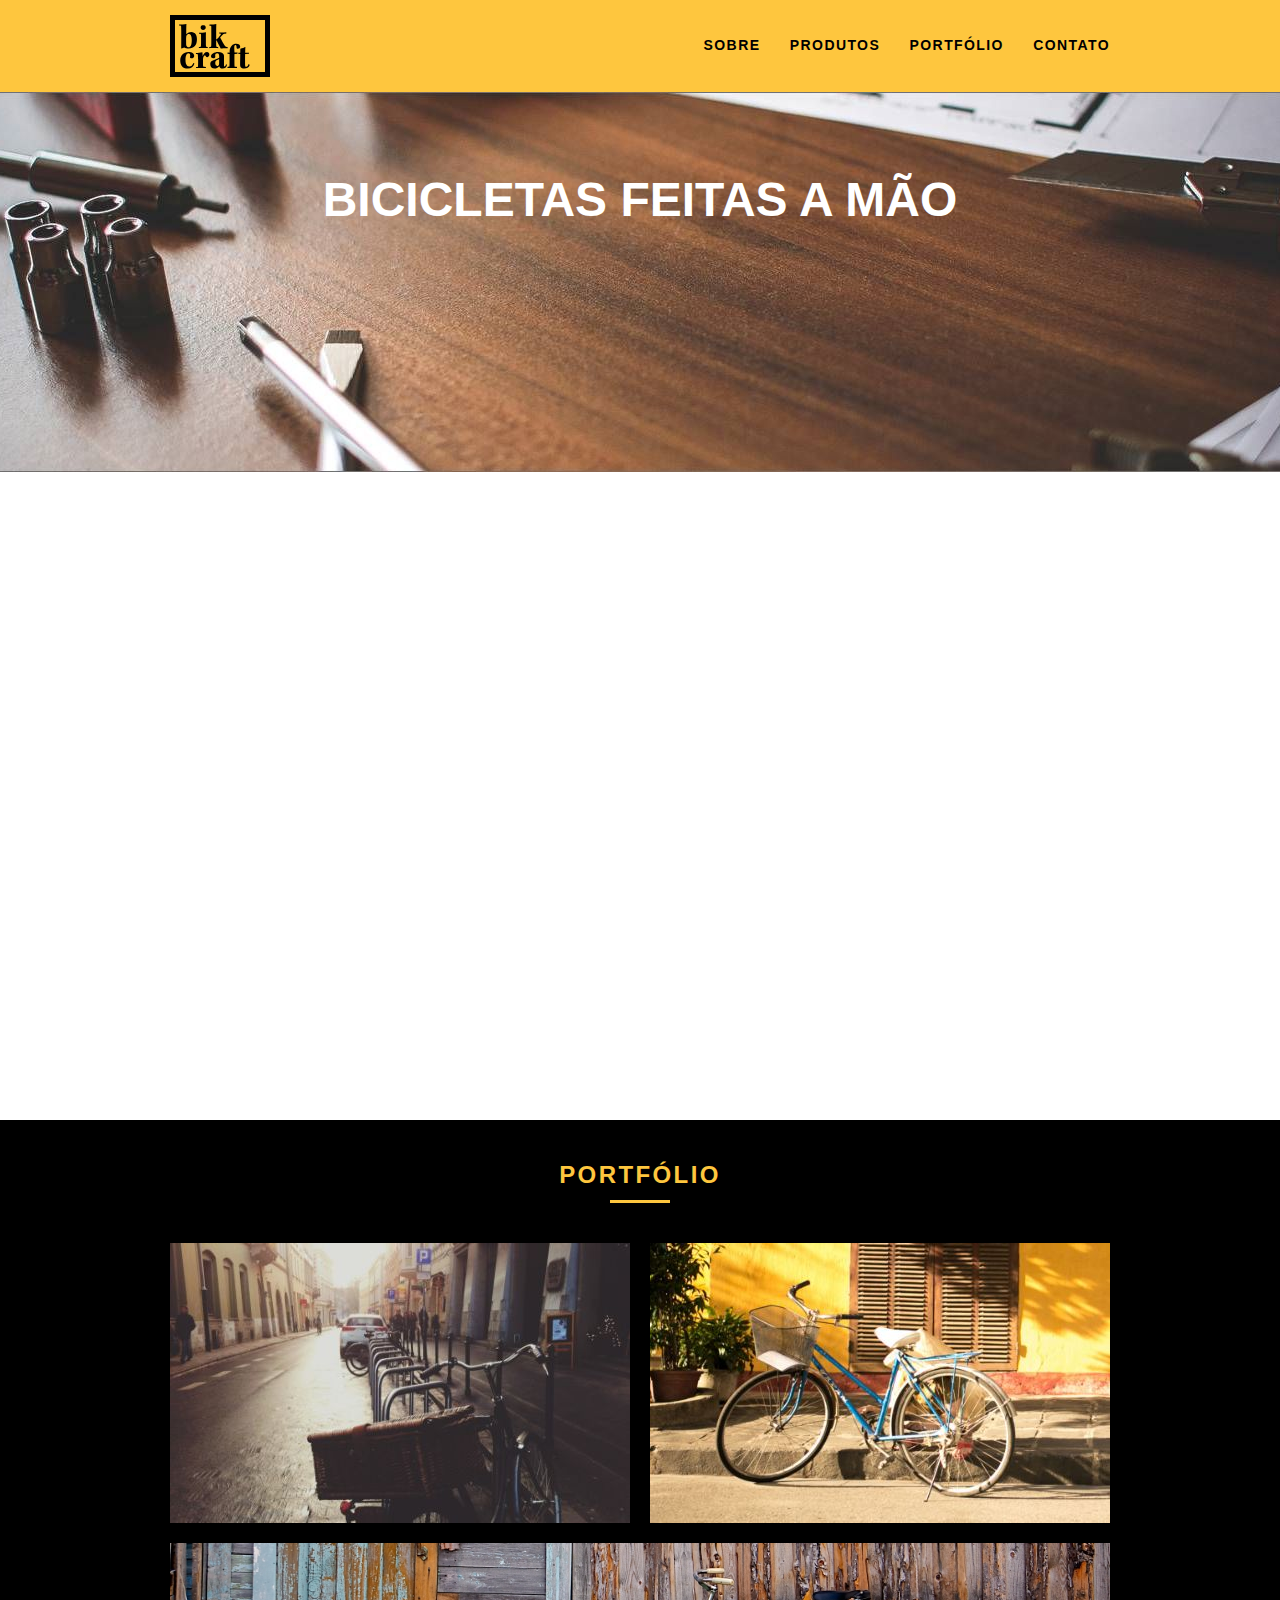
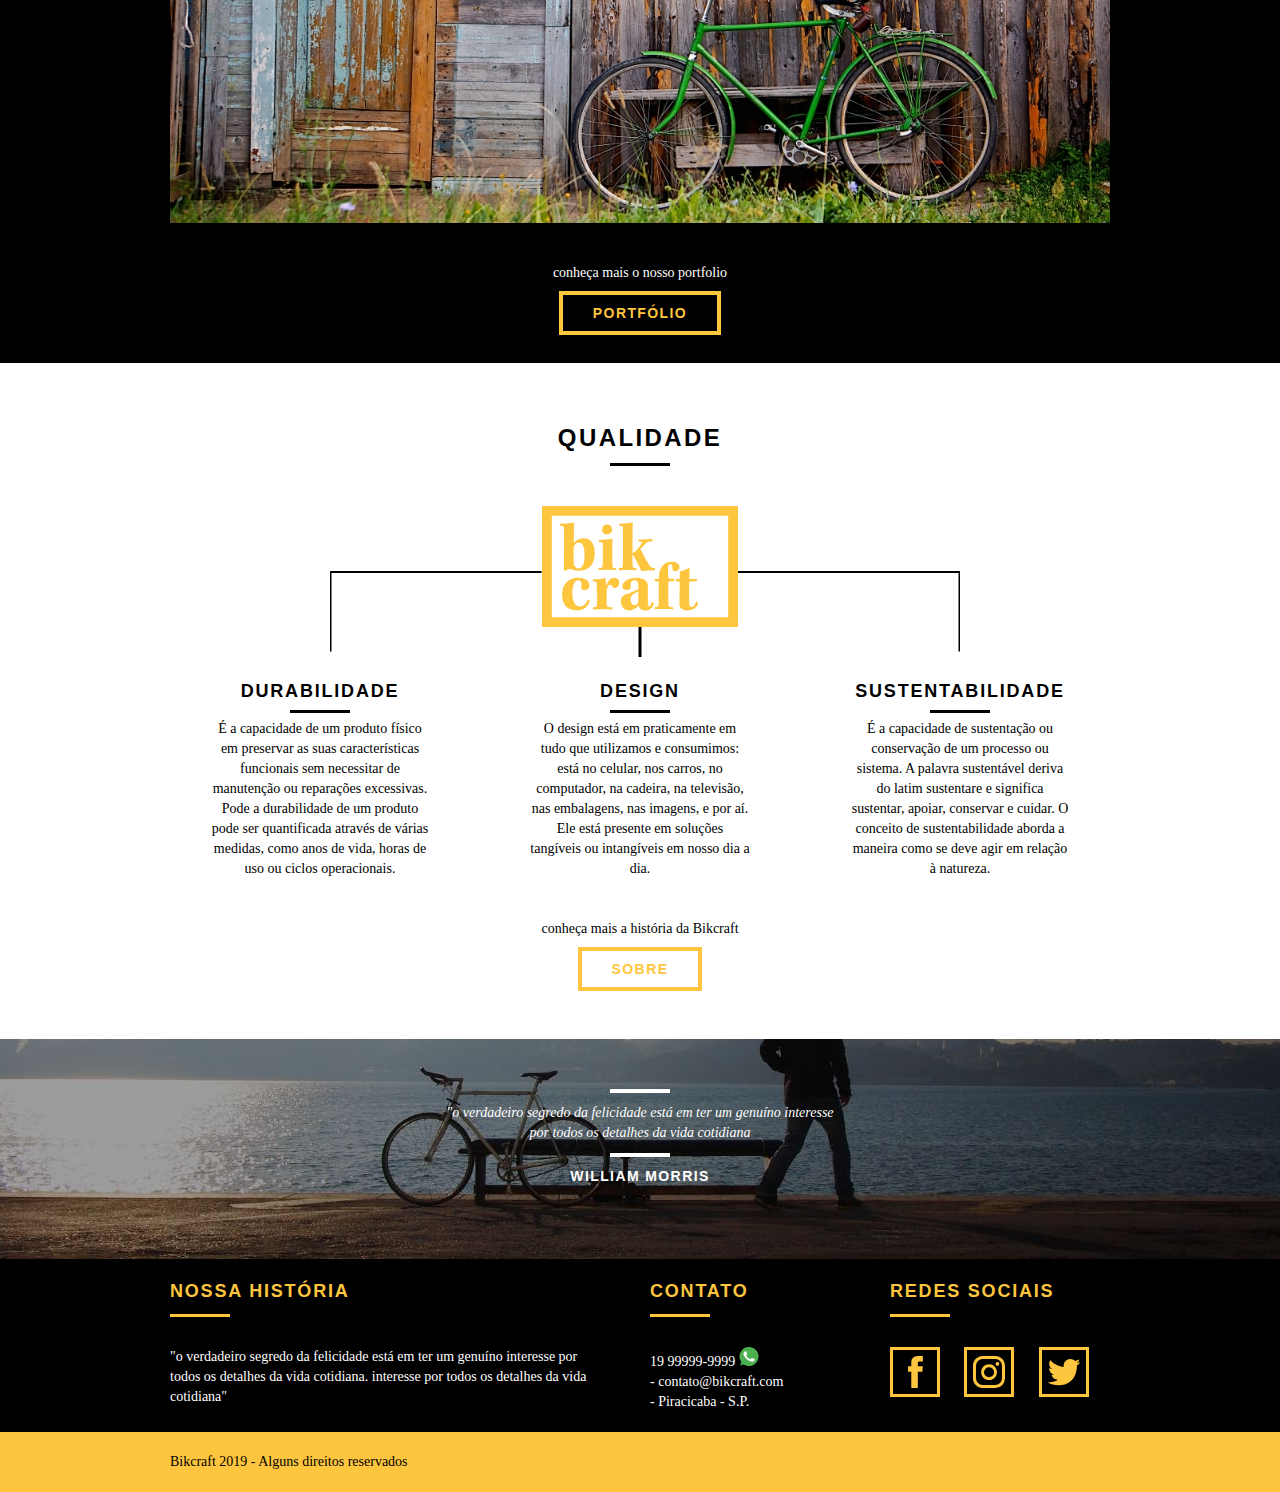
<file: index.html>
<!DOCTYPE html>
<html lang="pt-br">

<head>
  <meta charset="utf-8">
  <title>Bikcraft - Bicicletas Personalizadas</title>
  <link rel="shortcut icon" href="img/favicon.ico" type="img/ico">
  <meta name="description" content="Compre a sua bicicleta personalizada na Bikcraft. Possuímos modelos Passeio, Retrô e Esporte.">

  <meta property="og:type" content="website"/>
		<meta property="og:title" content="Bikcraft - Bicicletas Personalizadas"/>
		<meta property="og:description" content="Compre a sua bicicleta personalizada na Bikcraft. Possuímos modelos Passeio, Retrô e Esporte."/>
		<meta property="og:url" content="http://bikcraft.com"/>
    <meta property="og:image" content="http://bikcraft.com/img/og-image.png"/>
    
    <meta name="viewport" content="width=device-width, initial-scale=1">

  
  <link rel="stylesheet" href="style.css">
  <script>document.documentElement.classList.add("js");</script>
</head>

<body>


  <header class="header">
    <div class="container">
      <a href="index.html" class="grid-4">
        <img src="img/bikcraft.svg" alt="Bikcraft">
      </a>
      <nav class=" grid-12 header_menu">
        <ul>
          <li><a href="sobre.html">Sobre</a></li>
          <li><a href="produtos.html">Produtos</a></li>
          <li><a href="portfolio.html">Portfólio</a></li>
          <li><a href="contato.html">Contato</a></li>
        </ul>
      </nav>
    </div>
  </header>

  <section class="introduction">
    <div class="container">
      <h1 data-anime="400" class="fadeInDown">Bicicletas Feitas a Mão</h1>
      <blockquote data-anime="800" class="fadeInDown quote-extern">
        <p>"não tenha nada em sua casa que você
          não considere útil ou bonito" </p>
        <cite>WILLIAM MORRIS</cite>
      </blockquote>
      <a data-anime="1200" href="produtos.html" class="btn">Orçamento</a>
    </div>
  </section>

  <section class="products container fadeInDown" data-anime="1600">
    <h2 class="subtitle">Produtos</h2>
    <ul class="products_list">

      <li class="grid-1-3">
        <div class="products_icon">
          <img src="img/produtos/passeio.svg" alt="Bikcraft Passeio">
        </div>
        <h3>Passeio</h3>
        <p>Passear com uma bike em um cenário espetacular é das sensações mais agradáveis  para o ser humano.</p>
      </li>

      <li class="grid-1-3">
        <div class="products_icon">
          <img src="img/produtos/esporte.svg" alt="Bikcraft Esporte">
        </div>
        <h3>Esporte</h3>
        <p>A prática do esporte é desde sempre muito incentivada por todos é necessidade básica para uma vida saudável e feliz</p>
      </li>

      <li class="grid-1-3">
        <div class="products_icon">
          <img src="img/produtos/retro.svg" alt="Bikcraft Retrô">
        </div>
        <h3>Retrô</h3>
        <p>O retrô é também conhecido como vintage, é tendência atual retomar nossos hábitos e culturas de outrora.</p>
      </li>
    </ul>

    <div class="call">
      <p>clique e veja os detalhes dos produtos
      </p>
      <a href="produtos.html" class="btn btn-black">Produtos</a>

    </div>
  </section>
  <!-- Fecha os produtos -->

  <section class="portfolio">
    <div class="container">
      <h2 class="subtitle">Portfólio</h2>
      <ul class="portfolio_list">
        <li class="grid-8"><img src="img/portfolio/retro.jpg" alt="Bicicleta Retro"></li>
        <li class="grid-8"><img src="img/portfolio/passeio.jpg" alt="Bicicleta Passeio"></li>
        <li class="grid-16"><img src="img/portfolio/esporte.jpg" alt="Bicicleta Esporte"></li>
      </ul>
      <div class="call">
        <p>conheça mais o nosso portfolio</p>
        <a href="produtos.html" class="btn">Portfólio</a>
      </div>
    </div>
  </section>
  <!-- Fecha os portfolio -->

  <section class="quality container">
    <h2 class="subtitle">Qualidade</h2>
    <img src="img/bikcraft-qualidade.svg" alt="Bikcraft">
    <ul class="quality_list">
      <li class="grid-1-3">
        <h3>Durabilidade</h3>
        <p>É a capacidade de um produto físico em preservar as suas características funcionais sem necessitar de manutenção ou reparações excessivas. Pode a durabilidade de um produto pode ser quantificada através de várias medidas, como anos de vida, horas de uso ou ciclos operacionais.</p>
      </li>
      <li class="grid-1-3">
        <h3>Design</h3>
        <p>O design está em praticamente em tudo que utilizamos e consumimos: está no celular, nos carros, no computador, na cadeira, na televisão, nas embalagens, nas imagens, e por aí. Ele está presente em soluções tangíveis ou intangíveis em nosso dia a dia.</p>
      </li>
      <li class="grid-1-3">
        <h3>Sustentabilidade</h3>
        <p>É a capacidade de sustentação ou conservação de um processo ou sistema. A palavra sustentável deriva do latim sustentare e significa sustentar, apoiar, conservar e cuidar. O conceito de sustentabilidade aborda a maneira como se deve agir em relação à natureza.</p>
      </li>
    </ul>
    <div class="call">
      <p>conheça mais a história da Bikcraft</p>
      <a href="sobre.html" class="btn btn-black">Sobre</a>
    </div>
  </section>

  <section class="break">
    <blockquote class="quote-extern container">
      <p>"o verdadeiro segredo da felicidade está em ter um genuíno
        interesse por todos os detalhes da vida cotidiana </p>
      <cite>WILLIAM MORRIS</cite>
    </blockquote>
  </section>

  <footer>
    <div class="footer">
      <div class="container">

        <div class="grid-8 footer_history">
          <h3>Nossa História</h3>
          <p>"o verdadeiro segredo da felicidade está em ter um genuíno
            interesse por todos os detalhes da vida cotidiana. interesse por todos os detalhes da vida cotidiana"</p>
        </div>

        <div class="grid-4 footer_contact">
          <h3>Contato</h3>
          <ul>
            <li class="whatsapp">19 99999-9999<a href="https://api.whatsapp.com/send?1=pt_BR&phone=55 (19) 99999-9999&text=QUERO SABER MAIS SOBRE OS PRODUTOS" class="button" target="_blank"><img src="/img/whatsapp.svg" alt="Whatsapp"></a></li>
            <li>- contato@bikcraft.com</li>
            <li>- Piracicaba - S.P.</li>
          </ul>
        </div>

        <div class="grid-4 footer_net">
          <h3>Redes Sociais</h3>
          <ul>
            <li><a href="http://facebook.com" target="_blank"><img src="img/redes-sociais/facebook.svg" alt="Facebook"></a></li>
            <li><a href="http://instagram.com" target="_blank"><img src="img/redes-sociais/instagram.svg" alt="Instagram"></a></li>
            <li><a href="http://twitter.com" target="_blank"><img src="img/redes-sociais/twitter.svg" alt="Twitter"></a></li>
          </ul>
        </div>


      </div>

    </div>
    <div class="copy">
      <div class="container">
        <p class="grid-16">Bikcraft 2019 - Alguns direitos reservados
        <p>
      </div>
    </div>
  </footer>
  <script src="./js/simple-anime.js"></script>
  <script src="./js/script.js"></script>
</body>

</html>
</file>
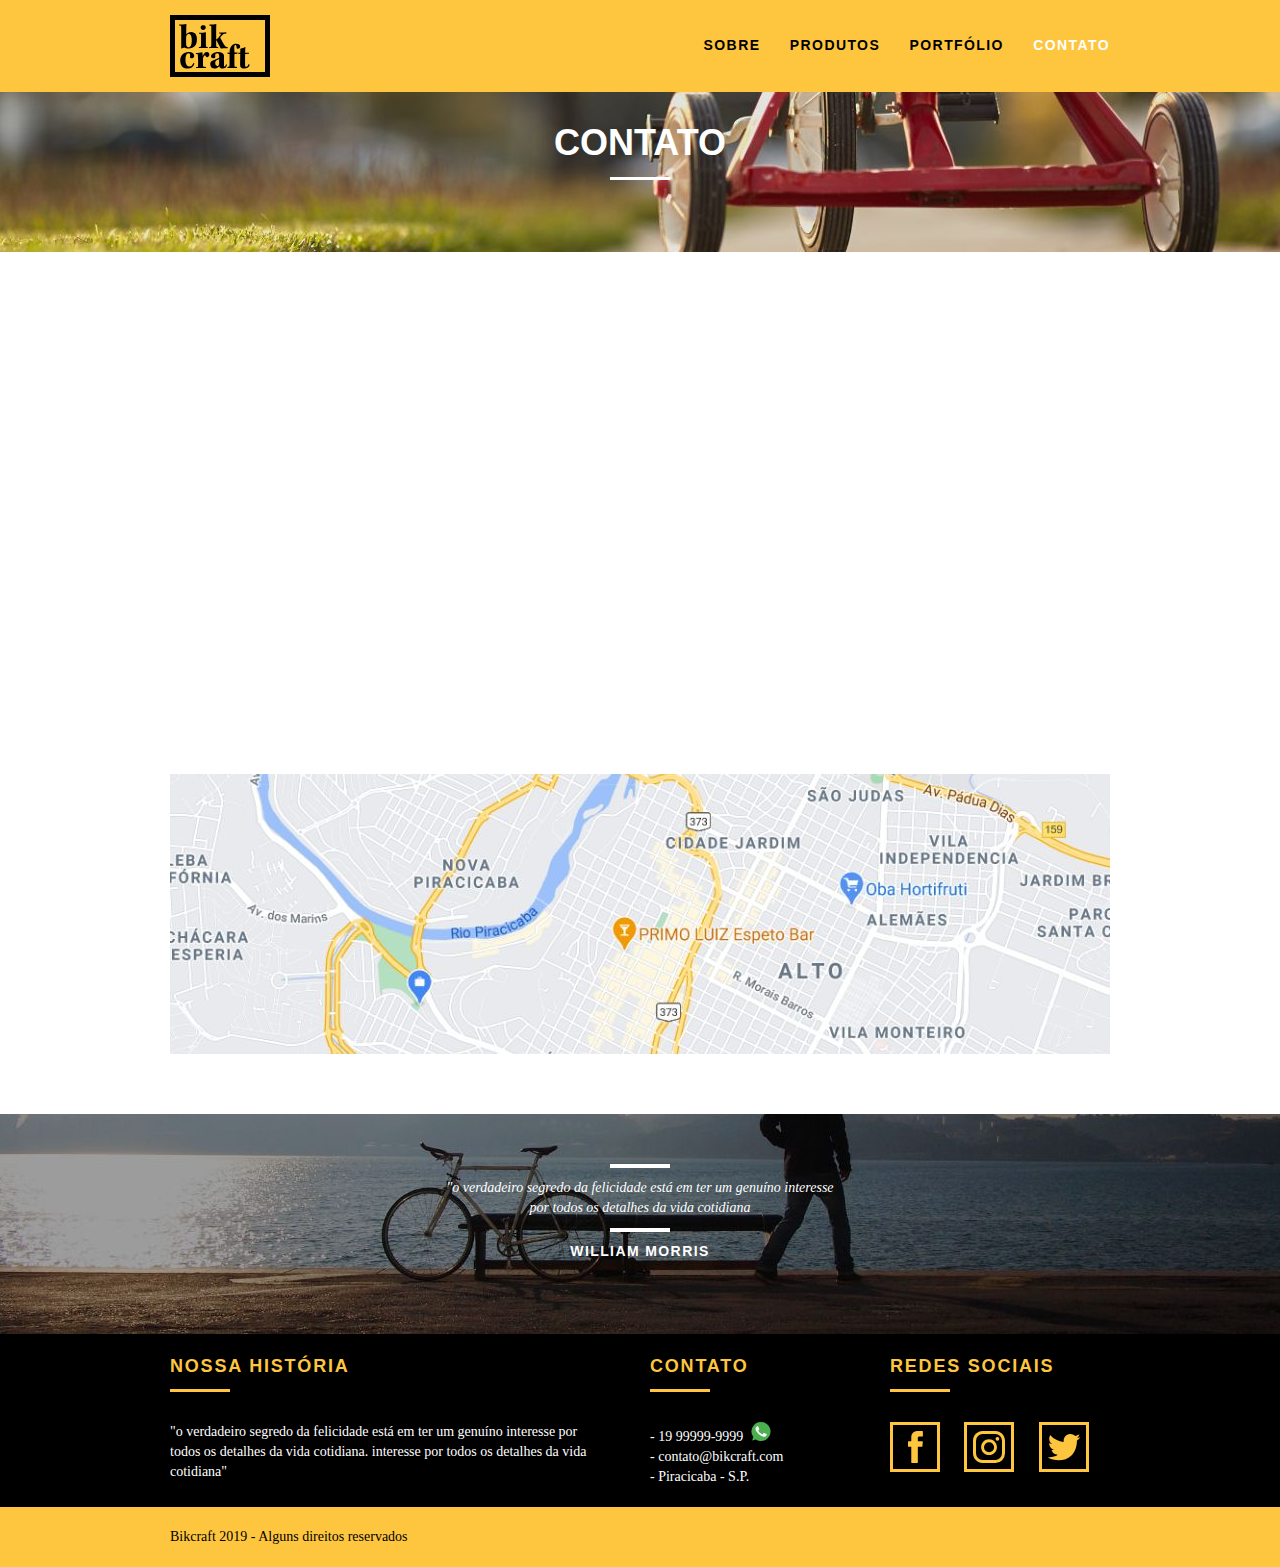
<file: contato.html>
<!DOCTYPE html>
<html lang="pt-br">

<head>
  <meta charset="utf-8">
  <title>Bikcraft - Contato</title>
  <link rel="shortcut icon" href="img/favicon.ico" type="img/ico">

  <meta name="description" content="Compre a sua bicicleta personalizada na Bikcraft. Possuímos modelos Passeio, Retrô e Esporte.">

  <meta property="og:type" content="website"/>
		<meta property="og:title" content="Bikcraft - Bicicletas Personalizadas"/>
		<meta property="og:description" content="Compre a sua bicicleta personalizada na Bikcraft. Possuímos modelos Passeio, Retrô e Esporte."/>
		<meta property="og:url" content="http://bikcraft.com"/>
    <meta property="og:image" content="http://bikcraft.com/img/og-image.png"/>
    
    <meta name="viewport" content="width=device-width, initial-scale=1">

  
  <link rel="stylesheet" href="style.css">
  <script>document.documentElement.classList.add("js");</script>
</head>

<body>

  <header class="header">
    <div class="container">
      <a href="index.html" class="grid-4">
        <img src="img/bikcraft.svg" alt="Bikcraft">
      </a>
      <nav class=" grid-12 header_menu">
          <ul>
            <li><a href="sobre.html">Sobre</a></li>
            <li><a href="produtos.html" >Produtos</a></li>
            <li><a href="portfolio.html">Portfólio</a></li>
            <li><a href="contato.html" class="menu_active">Contato</a></li>
        </ul>
      </nav>
    </div>
  </header>

  <section class="introduction-intern intern_contact">
    <div class="container">
      <h1 data-anime="400" class="fadeInDown">Contato</h1>
      <p data-anime="800" class="fadeInDown">"tire as suas dúvidas com a gente" </p>
       </div>
  </section>
  
  <section class="contact container fadeInDown" data-anime="1200">
 
    <form id="form_contact" method="POST" action="./enviar.php"class="contact_form grid-8 formphp">
    <label for="nome">Nome</label>
    <input type="text" id="nome" name="nome" required>
    <label for="email">E-mail</label>
    <input type="email" id="email" name="email" required>
    <label for="telefone">Telefone</label>
    <input type="text" id="telefone" name="telefone">

    <label class="nao-aparece">Se você não é robô, deixe em branco</label>
    <input type="text" class="nao-aparece" name="leaveblank">
    <label class="nao-aparece">Se você não é robô, não mede este campo</label>
    <input type="text" class="nao-aparece" name="dontchange" value="http://">

   
    <label for="mensagem">Mensagem</label>
    <textarea id="mensagem" name="mensagem" required></textarea>
    <button id="enviar" name="enviar" type="submit" class="btn">Enviar</button>
    </form>
    <div class="contact_data grid-8">
    <h3>Dados</h3>
    <span class="whatsapp">+ 55 19 99999-9999 <a
      href="https://api.whatsapp.com/send?1=pt_BR&phone=55 (19) 99999-9999&text=QUERO SABER MAIS SOBRE OS PRODUTOS"
      class="button" target="_blank">
      <img src="/img/whatsapp.svg" alt="Whatsapp">
    </a></span>
    <span class="data_email">orçamento@bikcraft</span>
    <span>Rua Ali Perto - Piracicaba</span>
      <span>São Paulo -SP - Brasil </span>
    <h3>Redes Sociais</h3>
   
    <ul>
      <li><a href="http://facebook.com" target="_blank"><img src="img/redes-sociais/facebook.svg"></a></li>
      <li><a href="http://instagram.com" target="_blank"><img src="img/redes-sociais/instagram.svg"></a></li>
      <li><a href="http://twitter.com" target="_blank"><img src="img/redes-sociais/twitter.svg"></a></li>
    </ul>
   </div>
  </section>

   <section class="container contact_map">
     <a href="https://google.com" target="_blank" class="grid-16"><img src="img/endereco-bikcraft.jpg" alt="endereco"></a>
   </section>

   <section class="break">
    <blockquote class="quote-extern container">
      <p>"o verdadeiro segredo da felicidade está em ter um genuíno
        interesse por todos os detalhes da vida cotidiana </p>
      <cite>WILLIAM MORRIS</cite>
    </blockquote>
  </section>

  <footer>
    <div class="footer">
      <div class="container">

        <div class="grid-8 footer_history">
          <h3>Nossa História</h3>
          <p>"o verdadeiro segredo da felicidade está em ter um genuíno
            interesse por todos os detalhes da vida cotidiana. interesse por todos os detalhes da vida cotidiana"</p>
        </div>

        <div class="grid-4 footer_contact">
          <h3>Contato</h3>
          <ul>
            <li class="whatsapp">- 19 99999-9999 <a
                href="https://api.whatsapp.com/send?1=pt_BR&phone=55 (19) 99999-9999&text=QUERO SABER MAIS SOBRE OS PRODUTOS"
                class="button" target="_blank">
                <img src="/img/whatsapp.svg" alt="Whatsapp">
              </a></li>
            <li>- contato@bikcraft.com</li>
            <li>- Piracicaba - S.P.</li>
          </ul>
        </div>

        <div class="grid-4 footer_net">
          <h3>Redes Sociais</h3>
          <ul>
            <li><a href="http://facebook.com" target="_blank"><img src="img/redes-sociais/facebook.svg" ></a></li>
            <li><a href="http://instagram.com" target="_blank"><img src="img/redes-sociais/instagram.svg" ></a></li>
            <li><a href="http://twitter.com" target="_blank"><img src="img/redes-sociais/twitter.svg"></a></li>
          </ul>
        </div>


      </div>

    </div>
    <div class="copy">
      <div class="container">
      <p class="grid-16">Bikcraft 2019 - Alguns direitos reservados<p>
    </div>
  </div>
  </footer>
  
  <script src="./js/simple-anime.js"></script>
  <script src="./js/simple-form.js"></script>
  <script src="./js/script.js"></script>
</body>
</html>
</file>
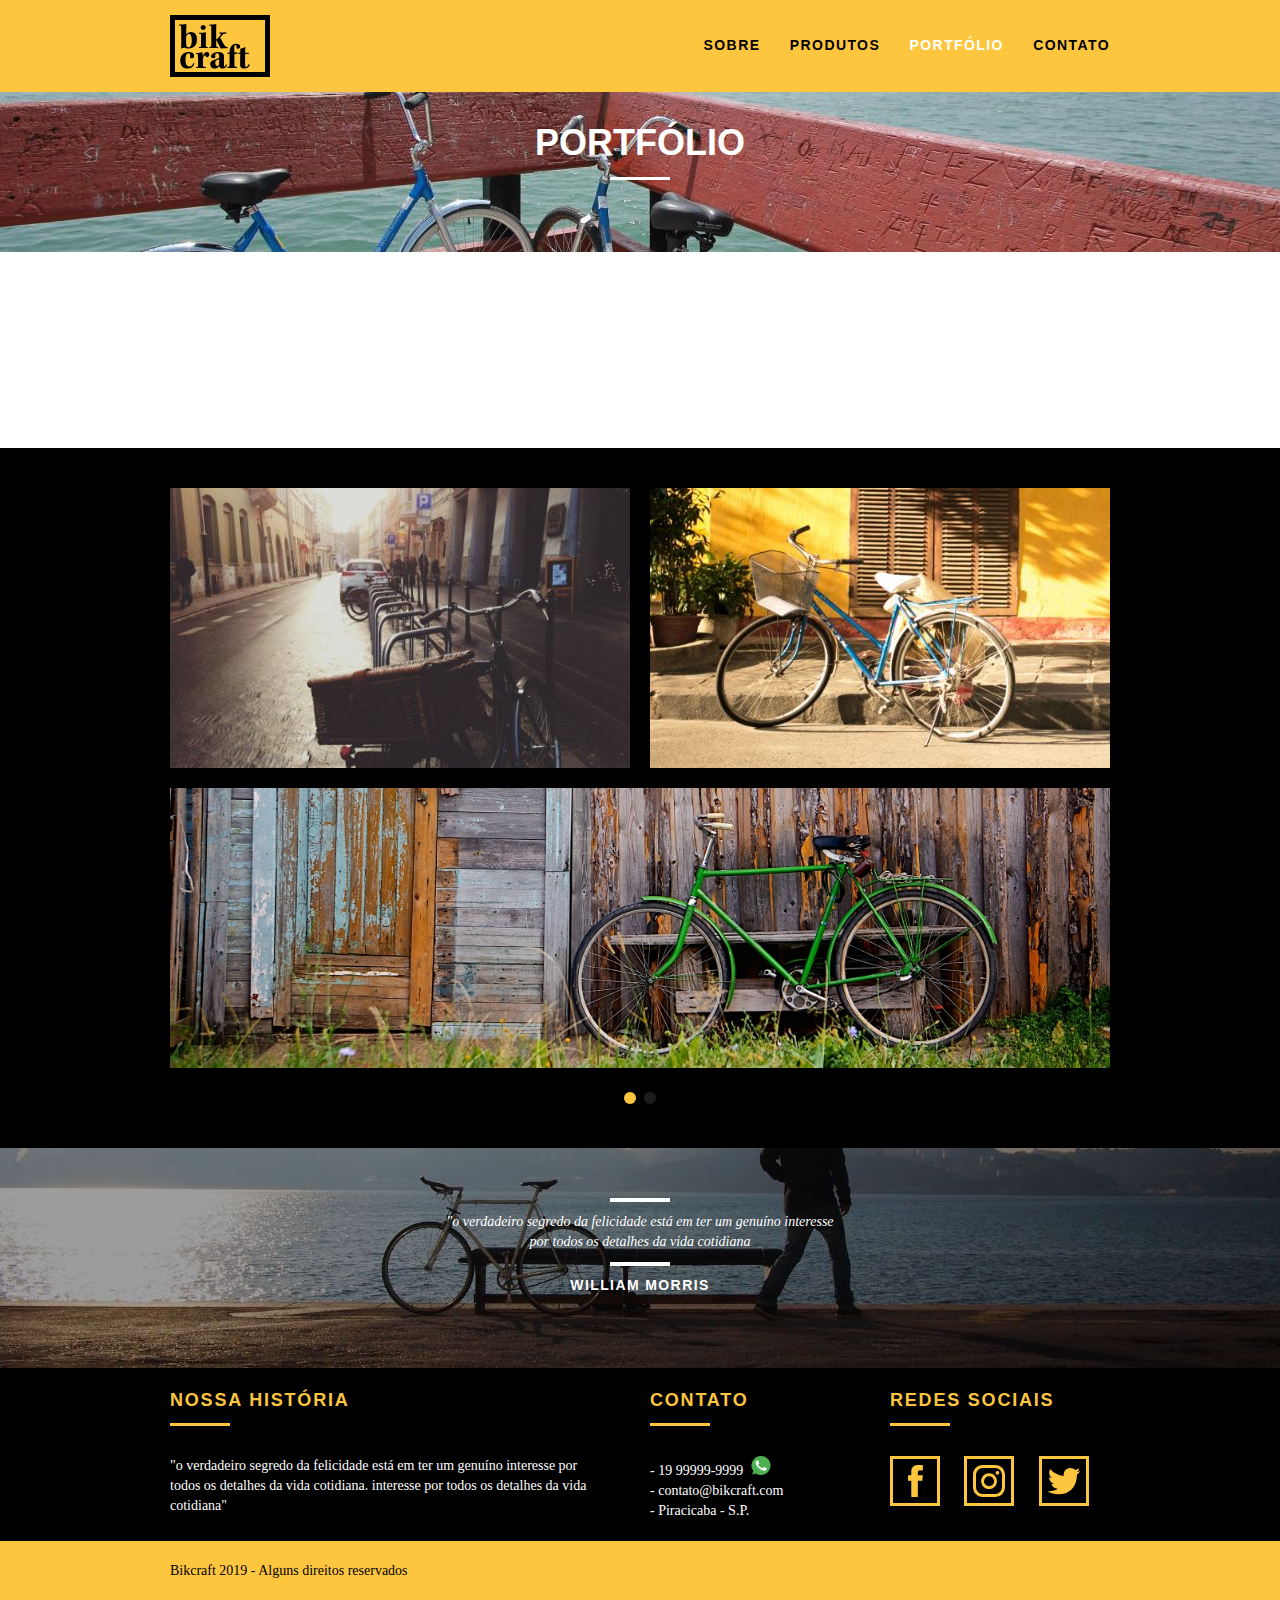
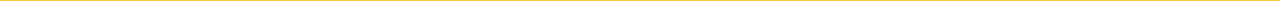
<file: portfolio.html>
<!DOCTYPE html>
<html lang="pt-br">

<head>
  <meta charset="utf-8">
  <title>Bikcraft - Portfolio</title>
  <link rel="shortcut icon" href="img/favicon.ico" type="img/ico">

  <meta name="description" content="Compre a sua bicicleta personalizada na Bikcraft. Possuímos modelos Passeio, Retrô e Esporte.">

  <meta property="og:type" content="website"/>
		<meta property="og:title" content="Bikcraft - Bicicletas Personalizadas"/>
		<meta property="og:description" content="Compre a sua bicicleta personalizada na Bikcraft. Possuímos modelos Passeio, Retrô e Esporte."/>
		<meta property="og:url" content="http://bikcraft.com"/>
    <meta property="og:image" content="http://bikcraft.com/img/og-image.png"/>
    
    <meta name="viewport" content="width=device-width, initial-scale=1">

  
  <link rel="stylesheet" href="style.css">
  <script>document.documentElement.classList.add("js");</script>
</head>

<body>

  <header class="header">
    <div class="container">
      <a href="index.html" class="grid-4">
        <img src="img/bikcraft.svg" alt="Bikcraft">
      </a>
      <nav class=" grid-12 header_menu">
        <ul>
          <li><a href="sobre.html">Sobre</a></li>
          <li><a href="produtos.html">Produtos</a></li>
          <li><a href="portfolio.html" class="menu_active">Portfólio</a></li>
          <li><a href="contato.html">Contato</a></li>
        </ul>
      </nav>
    </div>
  </header>

  <section class="introduction-intern intern_portfolio">
    <div class="container">
      <h1 data-anime="400" class="fadeInDown">Portfólio</h1>
      <p data-anime="800" class="fadeInDown">"conheça os projetos que amamos mostrar"
      </p>
       </div>
  </section>

  <section class="container" data-slide="quote" data-anime="1200" class="fadeInDown">
    <blockquote class="quote_clients">
      <p>
        “Pedalar sempre foi a minha paixão, o que o pessoal da Bikcraft fez foi intensificar o meu amor por esta atividade. Recomendo à todos que amo.”
      </p>
      <cite>Bárbara Moss</cite>
    </blockquote>
    <blockquote class="quote_clients">
      <p>
        “Nada melhor do que dar um rolê com a minha Bikcraft na orla. Essa é a minha companheira mais fiel, nunca me traiu e está sempre a minha disposição.”
      </p>
      <cite>Johny Rato</cite>
    </blockquote>
   <blockquote class="quote_clients">
      <p>
        “Aqueles que ainda não possuem uma Bikcraft, não sabem o que estão perdendo. A precisão é absurda e a velocidade transcendental. Nunca vida nada igual.”
      </p>
      <cite>Bernardo</cite>
    </blockquote>
  </section>
  
  <section class="portfolio">
    <div class="container" data-slide="portfolio">
        <ul class="portfolio_list">
        <li class="grid-8"><img src="img/portfolio/retro.jpg" alt="Bicicleta Retro"></li>
        <li class="grid-8"><img src="img/portfolio/passeio.jpg" alt="Bicicleta Passeio"></li>
        <li class="grid-16"><img src="img/portfolio/esporte.jpg" alt="Bicicleta Esporte"></li>
      </ul>
      <ul class="portfolio_list">
        <li class="grid-8"><img src="img/portfolio/passeio-2.jpg" alt="Bicicleta Retro"></li>
        <li class="grid-8"><img src="img/portfolio/esporte-1.jpg" alt="Bicicleta Passeio"></li>
        <li class="grid-16"><img src="img/portfolio/esporte-2.jpg" alt="Bicicleta Esporte"></li>
      </ul>
   </div>
  </section>

  <section class="break">
    <blockquote class="quote-extern container">
      <p>"o verdadeiro segredo da felicidade está em ter um genuíno
        interesse por todos os detalhes da vida cotidiana </p>
      <cite>WILLIAM MORRIS</cite>
    </blockquote>
  </section>

  <footer>
    <div class="footer">
      <div class="container">

        <div class="grid-8 footer_history">
          <h3>Nossa História</h3>
          <p>"o verdadeiro segredo da felicidade está em ter um genuíno
            interesse por todos os detalhes da vida cotidiana. interesse por todos os detalhes da vida cotidiana"</p>
        </div>

        <div class="grid-4 footer_contact">
          <h3>Contato</h3>
          <ul>
            <li class="whatsapp">- 19 99999-9999 <a
                href="https://api.whatsapp.com/send?1=pt_BR&phone=55 (19) 99999-9999&text=QUERO SABER MAIS SOBRE OS PRODUTOS"
                class="button" target="_blank">
                <img src="/img/whatsapp.svg" alt="Whatsapp">
              </a></li>
            <li>- contato@bikcraft.com</li>
            <li>- Piracicaba - S.P.</li>
          </ul>
        </div>

        <div class="grid-4 footer_net">
          <h3>Redes Sociais</h3>
          <ul>
            <li><a href="http://facebook.com" target="_blank"><img src="img/redes-sociais/facebook.svg"></a></li>
            <li><a href="http://instagram.com" target="_blank"><img src="img/redes-sociais/instagram.svg"></a></li>
            <li><a href="http://twitter.com" target="_blank"><img src="img/redes-sociais/twitter.svg"></a></li>
          </ul>
        </div>


      </div>

    </div>
    <div class="copy">
      <div class="container">
        <p class="grid-16">Bikcraft 2019 - Alguns direitos reservados
        <p>
      </div>
    </div>
  </footer>
  <script src="./js/simple-anime.js"></script>
  <script src="./js/simple-slide.js"></script>
  <script src="./js/script.js"></script>

</body>

</html>
</file>
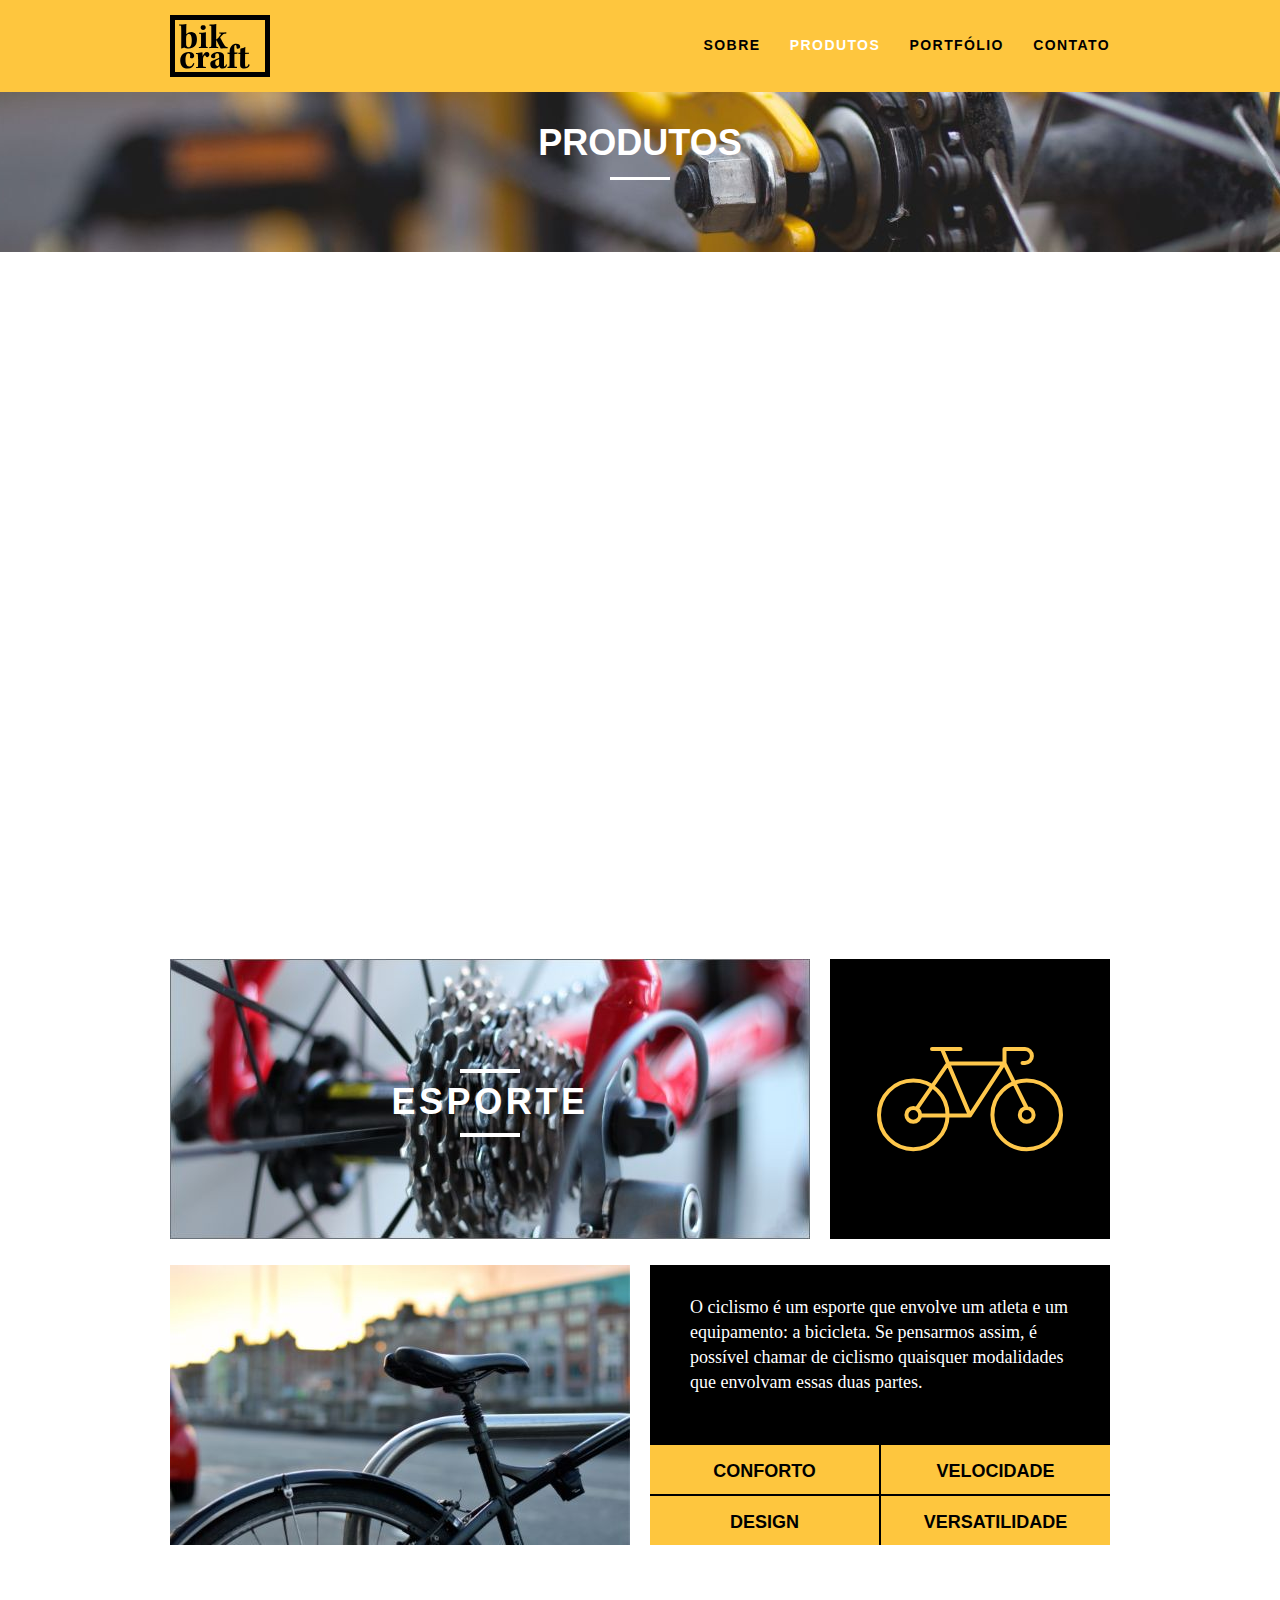
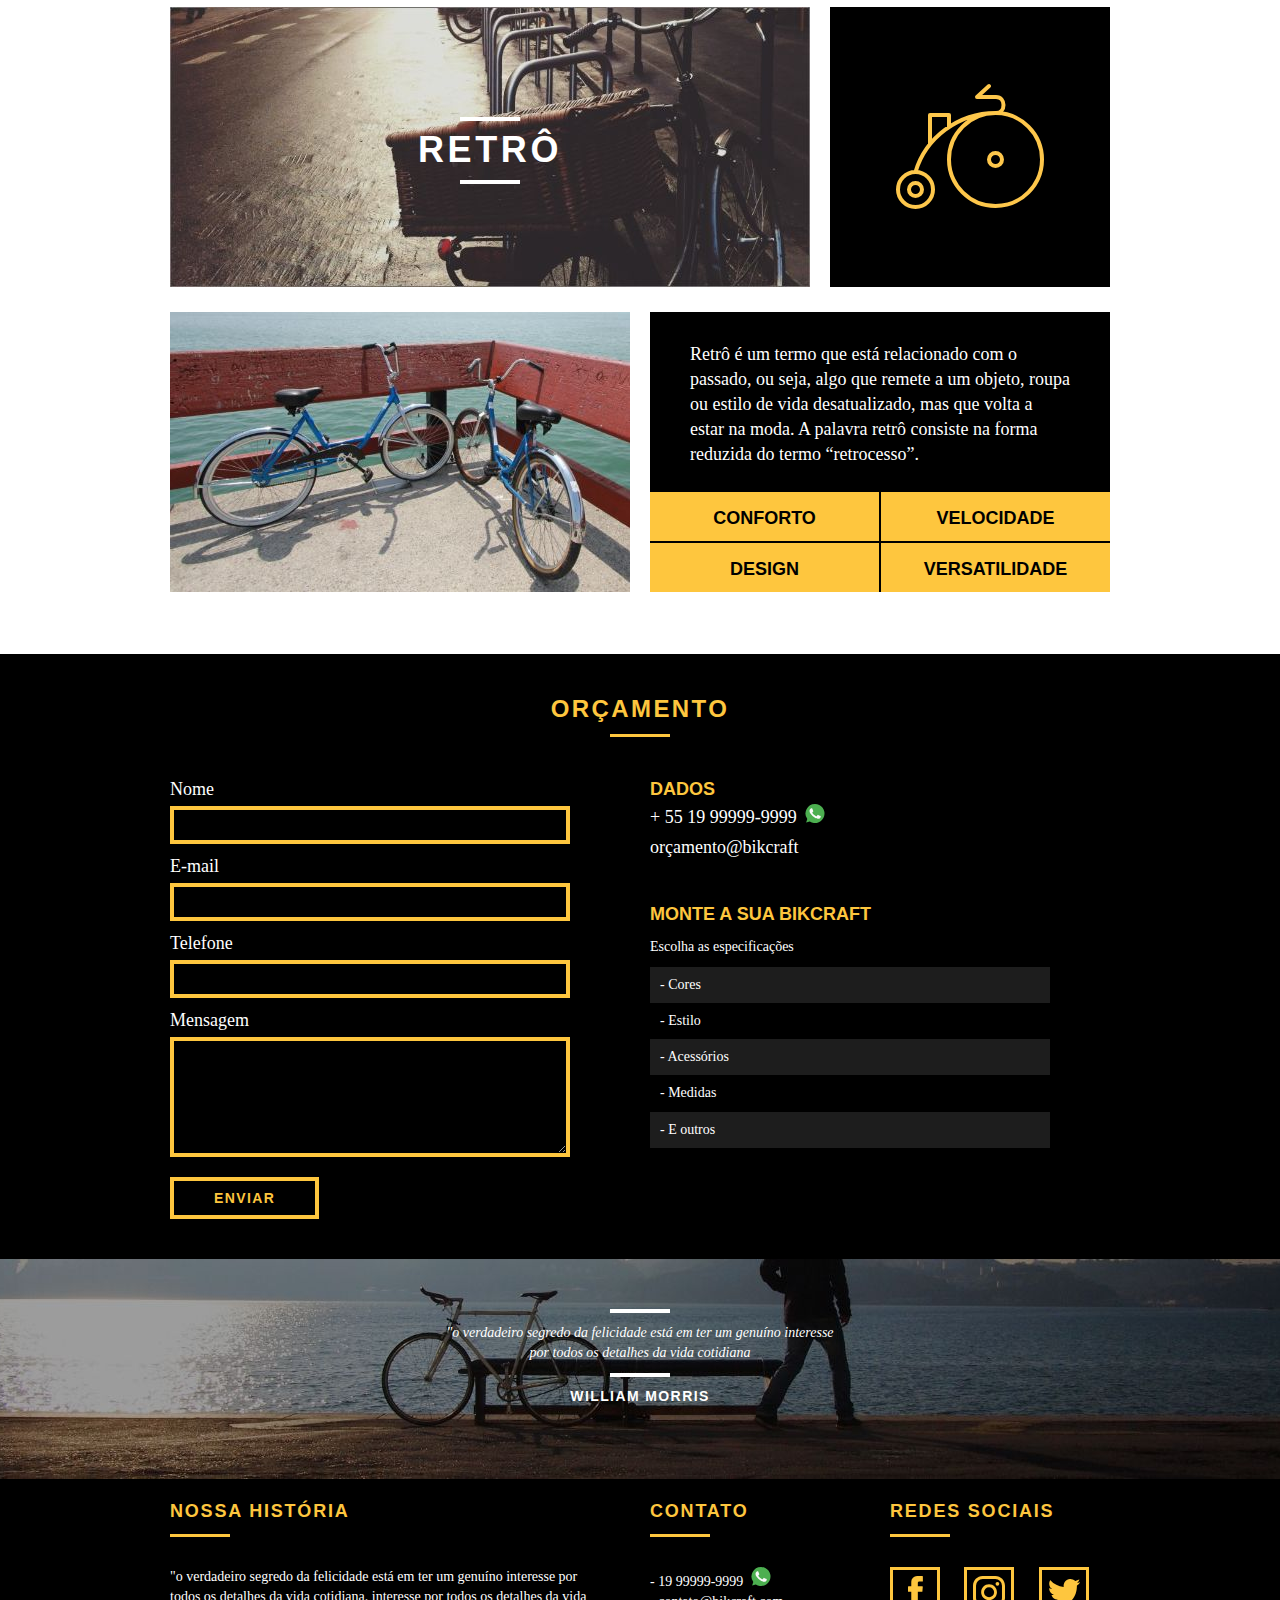
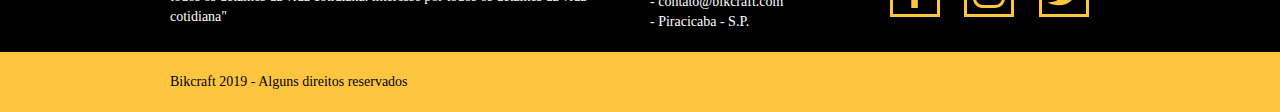
<file: produtos.html>
<!DOCTYPE html>
<html lang="pt-br">

<head>
  <meta charset="utf-8">
  <title>Bikcraft - Conheça as linhas _Passeio, Retrô e Esporte</title>
  <link rel="shortcut icon" href="img/favicon.ico" type="img/ico">

  <meta name="description" content="Compre a sua bicicleta personalizada na Bikcraft. Possuímos modelos Passeio, Retrô e Esporte.">

  <meta property="og:type" content="website"/>
		<meta property="og:title" content="Bikcraft - Bicicletas Personalizadas"/>
		<meta property="og:description" content="Compre a sua bicicleta personalizada na Bikcraft. Possuímos modelos Passeio, Retrô e Esporte."/>
		<meta property="og:url" content="http://bikcraft.com"/>
    <meta property="og:image" content="http://bikcraft.com/img/og-image.png"/>
    
    <meta name="viewport" content="width=device-width, initial-scale=1">

  <link rel="stylesheet" href="style.css">
  <script>document.documentElement.classList.add("js");</script>
</head>

<body>

  <header class="header">
    <div class="container">
      <a href="index.html" class="grid-4">
        <img src="img/bikcraft.svg" alt="Bikcraft">
      </a>
      <nav class=" grid-12 header_menu">
        <ul>
          <li><a href="sobre.html">Sobre</a></li>
          <li><a href="produtos.html" class="menu_active">Produtos</a></li>
          <li><a href="portfolio.html">Portfólio</a></li>
          <li><a href="contato.html">Contato</a></li>
        </ul>
      </nav>
    </div>
  </header>

  <section class="introduction-intern intern_products">
    <div class="container">
      <h1 data-anime="400" class="fadeInDown">Produtos</h1>
      <p data-anime="800" class="fadeInDown">"conheça todos nossos produtos" </p>
       </div>
  </section>
  
  <section class="container product_item fadeInDown" data-anime="1200">
    <div class="grid-11"><img src="img/portfolio/passeio-1.png" alt="Bikcraft Passeio">
    <h2>Passeio</h2></div>
   <div class="grid-5 product_icon"><img src="img/produtos/passeio.svg" alt="Bikcraft Passeio"></div>
   <div class="grid-8 product_pic"><img src="img/produtos/bikcraft-passeio-2.jpg" alt="Bikcraft"></div>
   <div class="grid-8 product_info">
   <p>Fazer um passeio de bike em ambiente natural é uma ótima forma de se integrar completamente ao ambiente e ao mesmo tempo percorrer grandes distâncias somente com a energia do seu corpo.</p>
   <ul>
     <li>Conforto</li>
     <li>Velocidade</li>
     <li>Design</li>
     <li>Versatilidade</li>
   </ul>
  </div>
  </section>
  
  <section class="container product_item">
    <div class="grid-11"><img src="img/produtos/bikcraft-esporte-1.jpg" alt="Bikcraft Esporte">
    <h2>Esporte</h2></div>
   <div class="grid-5 product_icon"><img src="img/produtos/esporte.svg" alt="Bikcraft Esporte"></div>
   <div class="grid-8 product_pic"><img src="img/produtos/bikcraft-esporte-2.jpg" alt="Bikcraft"></div>
   <div class="grid-8 product_info">
   <p>O ciclismo é um esporte que envolve um atleta e um equipamento: a bicicleta. Se pensarmos assim, é possível chamar de ciclismo quaisquer modalidades que envolvam essas duas partes.</p>
   <ul>
     <li>Conforto</li>
     <li>Velocidade</li>
     <li>Design</li>
     <li>Versatilidade</li>
   </ul>
  </div>
  </section>

  <section class="container product_item">
    <div class="grid-11"><img src="img/produtos/bikcraft-retro-1.jpg" alt="Bikcraft Esporte">
    <h2>Retrô</h2></div>
   <div class="grid-5 product_icon"><img src="img/produtos/retro.svg" alt="Bikcraft Retro"></div>
   <div class="grid-8 product_pic"><img src="img/produtos/bikcraft-retro-2.jpg" alt="Bikcraft"></div>
   <div class="grid-8 product_info">
   <p>Retrô é um termo que está relacionado com o passado, ou seja, algo que remete a um objeto, roupa ou estilo de vida desatualizado, mas que volta a estar na moda. A palavra retrô consiste na forma reduzida do termo “retrocesso”.</p>
   <ul>
     <li>Conforto</li>
     <li>Velocidade</li>
     <li>Design</li>
     <li>Versatilidade</li>
   </ul>
  </div>
  </section>
  <section class="budget">
    <div class="container">
      <h2 class="subtitle">Orçamento</h2>
    <form id="form_budget" method="POST" action="./enviar.php" class="form grid-8 formphp">

      <label for="nome">Nome</label>
      <input type="text" id="nome" name="nome" required>
      <label for="email">E-mail</label>
      <input type="email" id="email" name="email" required>
      <label for="telefone">Telefone</label>
      <input type="text" id="telefone" name="telefone">
  
      <label class="nao-aparece">Se você não é robô, deixe em branco</label>
      <input type="text" class="nao-aparece" name="leaveblank">
      <label class="nao-aparece">Se você não é robô, não mede este campo</label>
      <input type="text" class="nao-aparece" name="dontchange" value="http://">
  
     
      <label for="mensagem">Mensagem</label>
      <textarea id="mensagem" name="mensagem" required></textarea>
      <button id="enviar" name="enviar" type="submit" class="btn">Enviar</button>
    </form>
    <div class="budget_data grid-8">
    <h3>Dados</h3>
    <span class="whatsapp">+ 55 19 99999-9999 <a
      href="https://api.whatsapp.com/send?1=pt_BR&phone=55 (19) 99999-9999&text=QUERO SABER MAIS SOBRE OS PRODUTOS"
      class="button" target="_blank">
      <img src="/img/whatsapp.svg" alt="Whatsapp">
    </a></span>
    <span>orçamento@bikcraft</span>
    <h3>Monte a sua Bikcraft</h3>
    <p>Escolha as especificações</p>
    <ul>
      <li>- Cores</li>
      <li>- Estilo</li>
      <li>- Acessórios</li>
      <li>- Medidas</li>
      <li>- E outros</li>
    </ul>

    </div>
  </div>
  </section>


  <section class="break">
    <blockquote class="quote-extern container">
      <p>"o verdadeiro segredo da felicidade está em ter um genuíno
        interesse por todos os detalhes da vida cotidiana </p>
      <cite>WILLIAM MORRIS</cite>
    </blockquote>
  </section>

  <footer>
    <div class="footer">
      <div class="container">

        <div class="grid-8 footer_history">
          <h3>Nossa História</h3>
          <p>"o verdadeiro segredo da felicidade está em ter um genuíno
            interesse por todos os detalhes da vida cotidiana. interesse por todos os detalhes da vida cotidiana"</p>
        </div>

        <div class="grid-4 footer_contact">
          <h3>Contato</h3>
          <ul>
            <li class="whatsapp">- 19 99999-9999 <a
                href="https://api.whatsapp.com/send?1=pt_BR&phone=55 (19) 99999-9999&text=QUERO SABER MAIS SOBRE OS PRODUTOS"
                class="button" target="_blank">
                <img src="/img/whatsapp.svg" alt="Whatsapp">
              </a></li>
            <li>- contato@bikcraft.com</li>
            <li>- Piracicaba - S.P.</li>
          </ul>
        </div>

        <div class="grid-4 footer_net">
          <h3>Redes Sociais</h3>
          <ul>
            <li><a href="http://facebook.com" target="_blank"><img src="img/redes-sociais/facebook.svg"></a></li>
            <li><a href="http://instagram.com" target="_blank"><img src="img/redes-sociais/instagram.svg"></a></li>
            <li><a href="http://twitter.com" target="_blank"><img src="img/redes-sociais/twitter.svg"></a></li>
          </ul>
        </div>


      </div>

    </div>
    <div class="copy">
      <div class="container">
        <p class="grid-16">Bikcraft 2019 - Alguns direitos reservados
        <p>
      </div>
    </div>
  </footer>

  <script src="./js/simple-anime.js"></script>
  <script src="./js/simple-form.js"></script>
  <script src="./js/script.js"></script>
</body>

</html>
</file>
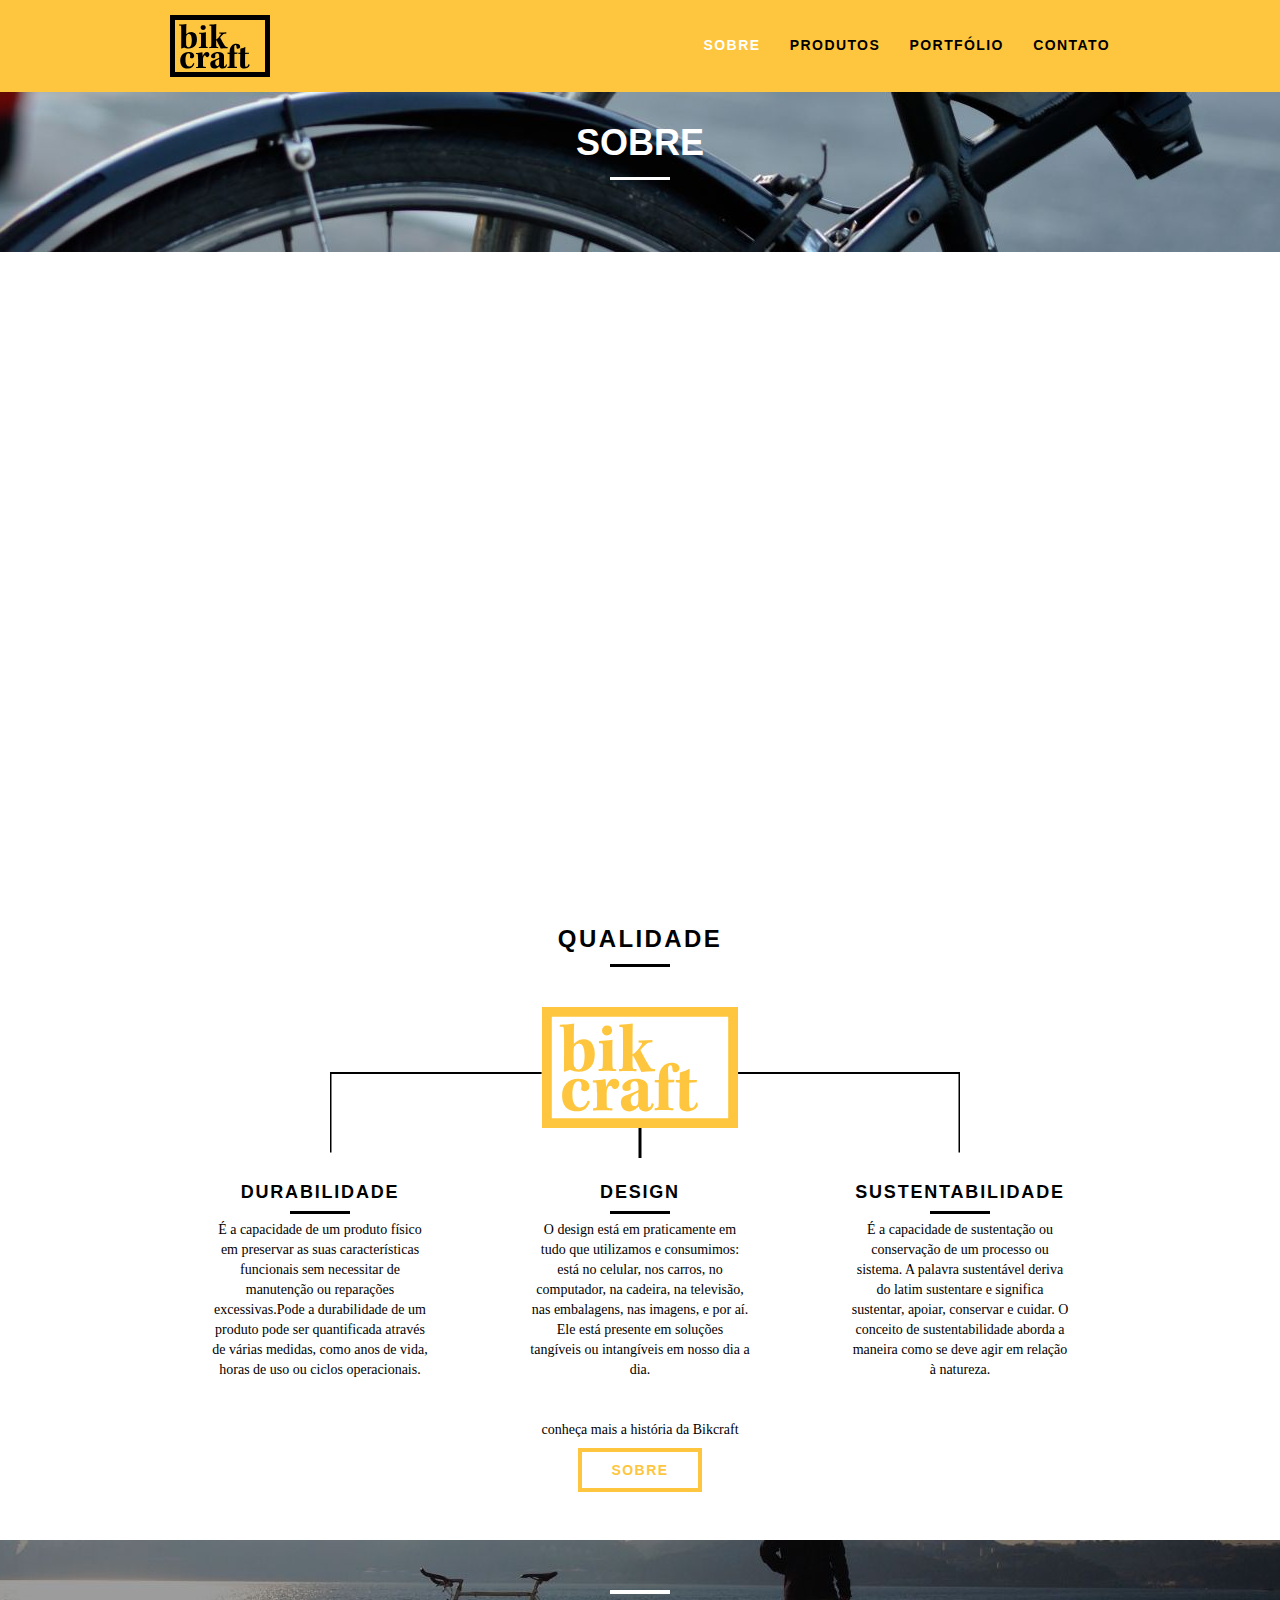
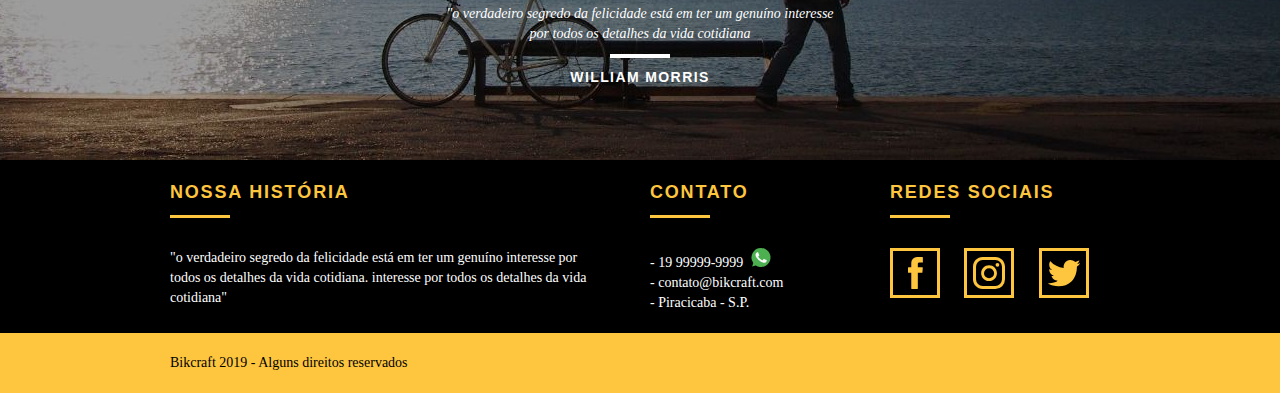
<file: sobre.html>
<!DOCTYPE html>
<html lang="pt-br">

<head>
  <meta charset="utf-8">
  <title>Bikcraft - Saiba mais sobre a gente</title>
  <link rel="shortcut icon" href="img/favicon.ico" type="img/ico">

  <meta name="description" content="Compre a sua bicicleta personalizada na Bikcraft. Possuímos modelos Passeio, Retrô e Esporte.">

  <meta property="og:type" content="website"/>
		<meta property="og:title" content="Bikcraft - Saiba mais sobre a gente"/>
		<meta property="og:description" content="Compre a sua bicicleta personalizada na Bikcraft. Possuímos modelos Passeio, Retrô e Esporte."/>
		<meta property="og:url" content="http://bikcraft.com/sobre.html"/>
    <meta property="og:image" content="http://bikcraft.com/img/og-image.png"/>
    
    <meta name="viewport" content="width=device-width, initial-scale=1">


  <link rel="stylesheet" href="style.css">
   <script>document.documentElement.classList.add("js");</script>
</head>

<body>

  <header class="header">
    <div class="container">
      <a href="index.html" class="grid-4">
        <img src="img/bikcraft.svg" alt="Bikcraft">
      </a>
      <nav class=" grid-12 header_menu">
        <ul>
          <li><a href="sobre.html" class="menu_active">Sobre</a></li>
          <li><a href="produtos.html">Produtos</a></li>
          <li><a href="portfolio.html">Portfólio</a></li>
          <li><a href="contato.html">Contato</a></li>
        </ul>
      </nav>
    </div>
  </header>

  <section class="introduction-intern intern_about">
    <div class="container">
      <h1 data-anime="400" class="fadeInDown">Sobre</h1>
      <p data-anime="800" class="fadeInDown">"conheça mais sobre a Bikcraft" </p>
       </div>
  </section>
  
  <section class="mission_about container fadeInDown" data-anime="1200">
    <div class="grid-10">
      <h2 class="subtitle-intern">História, Missão e Visão</h2>
       <p>Cada um é feliz na medida que faz e cumpre a sua missão ; A felicidade só resulta do cultivo da virtude.</p>
     <p>Normalmente, ela é bastante inspiradora, mas, na prática, a missão descreve a nossa razão de existir. E o mais importante: ela pode mudar sim com o tempo, se ajustando à realidade.</p>
   </div>
   <div class="grid-6">
     <h2 class="subtitle-intern">Valores</h2>
     <ul>
       <li>- Qualidade no processo com</li> 
        <li>- Foco no cliente, sem perder a</li> 
        <li>- Diversão, preservando a</li> 
        <li>- Natureza com sustentabilidade</li>
     </ul>
   </div>
   <div class="grid-16 foto-equipe">
    <img src="img/equipe-bikcraft.jpg" alt="Equipe Bikcraft">
   </div>
  
 </section>

  <section class="quality container">
    <h2 class="subtitle">Qualidade</h2>
    <img src="img/bikcraft-qualidade.svg" alt="Bikcraft">
    <ul class="quality_list">
      <li class="grid-1-3">
        <h3>Durabilidade</h3>
        <p>É a capacidade de um produto físico em preservar as suas características funcionais sem necessitar de manutenção ou reparações excessivas.Pode a durabilidade de um produto pode ser quantificada através de várias medidas, como anos de vida, horas de uso ou ciclos operacionais.</p>
      </li>
      <li class="grid-1-3">
        <h3>Design</h3>
        <p>O design está em praticamente em tudo que utilizamos e consumimos: está no celular, nos carros, no computador, na cadeira, na televisão, nas embalagens, nas imagens, e por aí. Ele está presente em soluções tangíveis ou intangíveis em nosso dia a dia.</p>
      </li>
      <li class="grid-1-3">
        <h3>Sustentabilidade</h3>
        <p>É a capacidade de sustentação ou conservação de um processo ou sistema. A palavra sustentável deriva do latim sustentare e significa sustentar, apoiar, conservar e cuidar. O conceito de sustentabilidade aborda a maneira como se deve agir em relação à natureza.</p>
      </li>
    </ul>
    <div class="call">
      <p>conheça mais a história da Bikcraft</p>
      <a href="sobre.html" class="btn btn-black">Sobre</a>
    </div>
  </section>

  <section class="break">
    <blockquote class="quote-extern container">
      <p>"o verdadeiro segredo da felicidade está em ter um genuíno
        interesse por todos os detalhes da vida cotidiana </p>
      <cite>WILLIAM MORRIS</cite>
    </blockquote>
  </section>

  <footer>
    <div class="footer">
      <div class="container">

        <div class="grid-8 footer_history">
          <h3>Nossa História</h3>
          <p>"o verdadeiro segredo da felicidade está em ter um genuíno
            interesse por todos os detalhes da vida cotidiana. interesse por todos os detalhes da vida cotidiana"</p>
        </div>

        <div class="grid-4 footer_contact">
          <h3>Contato</h3>
          <ul>
            <li class="whatsapp">- 19 99999-9999 <a
                href="https://api.whatsapp.com/send?1=pt_BR&phone=55 (19) 99999-9999&text=QUERO SABER MAIS SOBRE OS PRODUTOS"
                class="button" target="_blank">
                <img src="/img/whatsapp.svg" alt="Whatsapp">
              </a></li>
            <li>- contato@bikcraft.com</li>
            <li>- Piracicaba - S.P.</li>
          </ul>
        </div>

        <div class="grid-4 footer_net">
          <h3>Redes Sociais</h3>
          <ul>
            <li><a href="http://facebook.com" target="_blank"><img src="img/redes-sociais/facebook.svg"></a></li>
            <li><a href="http://instagram.com" target="_blank"><img src="img/redes-sociais/instagram.svg"></a></li>
            <li><a href="http://twitter.com" target="_blank"><img src="img/redes-sociais/twitter.svg"></a></li>
          </ul>
        </div>


      </div>

    </div>
    <div class="copy">
      <div class="container">
        <p class="grid-16">Bikcraft 2019 - Alguns direitos reservados
        <p>
      </div>
    </div>
  </footer>
  <script src="./js/simple-anime.js"></script>
  <script src="./js/script.js"></script>

</body>

</html>
</file>
<file: style.css>
/*! normalize.css v8.0.1 | MIT License | github.com/necolas/normalize.css */

/* Document
   ========================================================================== */

/**
 * 1. Correct the line height in all browsers.
 * 2. Prevent adjustments of font size after orientation changes in iOS.
 */

 html {
  line-height: 1.15; /* 1 */
  -webkit-text-size-adjust: 100%; /* 2 */
}

/* Sections
   ========================================================================== */

/**
 * Remove the margin in all browsers.
 */

body {
  margin: 0;
}

/**
 * Render the `main` element consistently in IE.
 */

main {
  display: block;
}

/**
 * Correct the font size and margin on `h1` elements within `section` and
 * `article` contexts in Chrome, Firefox, and Safari.
 */

h1 {
  font-size: 2em;
  margin: 0.67em 0;
}

/* Grouping content
   ========================================================================== */

/**
 * 1. Add the correct box sizing in Firefox.
 * 2. Show the overflow in Edge and IE.
 */

hr {
  box-sizing: content-box; /* 1 */
  height: 0; /* 1 */
  overflow: visible; /* 2 */
}

/**
 * 1. Correct the inheritance and scaling of font size in all browsers.
 * 2. Correct the odd `em` font sizing in all browsers.
 */

pre {
  font-family: monospace, monospace; /* 1 */
  font-size: 1em; /* 2 */
}

/* Text-level semantics
   ========================================================================== */

/**
 * Remove the gray background on active links in IE 10.
 */

a {
  background-color: transparent;
}

/**
 * 1. Remove the bottom border in Chrome 57-
 * 2. Add the correct text decoration in Chrome, Edge, IE, Opera, and Safari.
 */

abbr[title] {
  border-bottom: none; /* 1 */
  text-decoration: underline; /* 2 */
  text-decoration: underline dotted; /* 2 */
}

/**
 * Add the correct font weight in Chrome, Edge, and Safari.
 */

b,
strong {
  font-weight: bolder;
}

/**
 * 1. Correct the inheritance and scaling of font size in all browsers.
 * 2. Correct the odd `em` font sizing in all browsers.
 */

code,
kbd,
samp {
  font-family: monospace, monospace; /* 1 */
  font-size: 1em; /* 2 */
}

/**
 * Add the correct font size in all browsers.
 */

small {
  font-size: 80%;
}

/**
 * Prevent `sub` and `sup` elements from affecting the line height in
 * all browsers.
 */

sub,
sup {
  font-size: 75%;
  line-height: 0;
  position: relative;
  vertical-align: baseline;
}

sub {
  bottom: -0.25em;
}

sup {
  top: -0.5em;
}

/* Embedded content
   ========================================================================== */

/**
 * Remove the border on images inside links in IE 10.
 */

img {
  border-style: none;
}

/* Forms
   ========================================================================== */

/**
 * 1. Change the font styles in all browsers.
 * 2. Remove the margin in Firefox and Safari.
 */

button,
input,
optgroup,
select,
textarea {
  font-family: inherit; /* 1 */
  font-size: 100%; /* 1 */
  line-height: 1.15; /* 1 */
  margin: 0; /* 2 */
}

/**
 * Show the overflow in IE.
 * 1. Show the overflow in Edge.
 */

button,
input { /* 1 */
  overflow: visible;
}

/**
 * Remove the inheritance of text transform in Edge, Firefox, and IE.
 * 1. Remove the inheritance of text transform in Firefox.
 */

button,
select { /* 1 */
  text-transform: none;
}

/**
 * Correct the inability to style clickable types in iOS and Safari.
 */

button,
[type="button"],
[type="reset"],
[type="submit"] {
  -webkit-appearance: button;
}

/**
 * Remove the inner border and padding in Firefox.
 */

button::-moz-focus-inner,
[type="button"]::-moz-focus-inner,
[type="reset"]::-moz-focus-inner,
[type="submit"]::-moz-focus-inner {
  border-style: none;
  padding: 0;
}

/**
 * Restore the focus styles unset by the previous rule.
 */

button:-moz-focusring,
[type="button"]:-moz-focusring,
[type="reset"]:-moz-focusring,
[type="submit"]:-moz-focusring {
  outline: 1px dotted ButtonText;
}

/**
 * Correct the padding in Firefox.
 */

fieldset {
  padding: 0.35em 0.75em 0.625em;
}

/**
 * 1. Correct the text wrapping in Edge and IE.
 * 2. Correct the color inheritance from `fieldset` elements in IE.
 * 3. Remove the padding so developers are not caught out when they zero out
 *    `fieldset` elements in all browsers.
 */

legend {
  box-sizing: border-box; /* 1 */
  color: inherit; /* 2 */
  display: table; /* 1 */
  max-width: 100%; /* 1 */
  padding: 0; /* 3 */
  white-space: normal; /* 1 */
}

/**
 * Add the correct vertical alignment in Chrome, Firefox, and Opera.
 */

progress {
  vertical-align: baseline;
}

/**
 * Remove the default vertical scrollbar in IE 10+.
 */

textarea {
  overflow: auto;
}

/**
 * 1. Add the correct box sizing in IE 10.
 * 2. Remove the padding in IE 10.
 */

[type="checkbox"],
[type="radio"] {
  box-sizing: border-box; /* 1 */
  padding: 0; /* 2 */
}

/**
 * Correct the cursor style of increment and decrement buttons in Chrome.
 */

[type="number"]::-webkit-inner-spin-button,
[type="number"]::-webkit-outer-spin-button {
  height: auto;
}

/**
 * 1. Correct the odd appearance in Chrome and Safari.
 * 2. Correct the outline style in Safari.
 */

[type="search"] {
  -webkit-appearance: textfield; /* 1 */
  outline-offset: -2px; /* 2 */
}

/**
 * Remove the inner padding in Chrome and Safari on macOS.
 */

[type="search"]::-webkit-search-decoration {
  -webkit-appearance: none;
}

/**
 * 1. Correct the inability to style clickable types in iOS and Safari.
 * 2. Change font properties to `inherit` in Safari.
 */

::-webkit-file-upload-button {
  -webkit-appearance: button; /* 1 */
  font: inherit; /* 2 */
}

/* Interactive
   ========================================================================== */

/*
 * Add the correct display in Edge, IE 10+, and Firefox.
 */

details {
  display: block;
}

/*
 * Add the correct display in all browsers.
 */

summary {
  display: list-item;
}

/* Misc
   ========================================================================== */

/**
 * Add the correct display in IE 10+.
 */

template {
  display: none;
}
/**
 * Add the correct display in IE 10.
 */

[hidden] {
  display: none;
}

/*! normalize.css v8.0.1 | MIT License | github.com/necolas/normalize.css */

/* Document
   ========================================================================== */

/**
 * 1. Correct the line height in all browsers.
 * 2. Prevent adjustments of font size after orientation changes in iOS.
 */

 html {
  line-height: 1.15; /* 1 */
  -webkit-text-size-adjust: 100%; /* 2 */
}

/* Sections
   ========================================================================== */

/**
 * Remove the margin in all browsers.
 */

body {
  margin: 0;
}

/**
 * Render the `main` element consistently in IE.
 */

main {
  display: block;
}

/**
 * Correct the font size and margin on `h1` elements within `section` and
 * `article` contexts in Chrome, Firefox, and Safari.
 */

h1 {
  font-size: 2em;
  margin: 0.67em 0;
}

/* Grouping content
   ========================================================================== */

/**
 * 1. Add the correct box sizing in Firefox.
 * 2. Show the overflow in Edge and IE.
 */

hr {
  box-sizing: content-box; /* 1 */
  height: 0; /* 1 */
  overflow: visible; /* 2 */
}

/**
 * 1. Correct the inheritance and scaling of font size in all browsers.
 * 2. Correct the odd `em` font sizing in all browsers.
 */

pre {
  font-family: monospace, monospace; /* 1 */
  font-size: 1em; /* 2 */
}

/* Text-level semantics
   ========================================================================== */

/**
 * Remove the gray background on active links in IE 10.
 */

a {
  background-color: transparent;
}

/**
 * 1. Remove the bottom border in Chrome 57-
 * 2. Add the correct text decoration in Chrome, Edge, IE, Opera, and Safari.
 */

abbr[title] {
  border-bottom: none; /* 1 */
  text-decoration: underline; /* 2 */
  text-decoration: underline dotted; /* 2 */
}

/**
 * Add the correct font weight in Chrome, Edge, and Safari.
 */

b,
strong {
  font-weight: bolder;
}

/**
 * 1. Correct the inheritance and scaling of font size in all browsers.
 * 2. Correct the odd `em` font sizing in all browsers.
 */

code,
kbd,
samp {
  font-family: monospace, monospace; /* 1 */
  font-size: 1em; /* 2 */
}

/**
 * Add the correct font size in all browsers.
 */

small {
  font-size: 80%;
}

/**
 * Prevent `sub` and `sup` elements from affecting the line height in
 * all browsers.
 */

sub,
sup {
  font-size: 75%;
  line-height: 0;
  position: relative;
  vertical-align: baseline;
}

sub {
  bottom: -0.25em;
}

sup {
  top: -0.5em;
}

/* Embedded content
   ========================================================================== */

/**
 * Remove the border on images inside links in IE 10.
 */

img {
  border-style: none;
}

/* Forms
   ========================================================================== */

/**
 * 1. Change the font styles in all browsers.
 * 2. Remove the margin in Firefox and Safari.
 */

button,
input,
optgroup,
select,
textarea {
  font-family: inherit; /* 1 */
  font-size: 100%; /* 1 */
  line-height: 1.15; /* 1 */
  margin: 0; /* 2 */
}

/**
 * Show the overflow in IE.
 * 1. Show the overflow in Edge.
 */

button,
input { /* 1 */
  overflow: visible;
}

/**
 * Remove the inheritance of text transform in Edge, Firefox, and IE.
 * 1. Remove the inheritance of text transform in Firefox.
 */

button,
select { /* 1 */
  text-transform: none;
}

/**
 * Correct the inability to style clickable types in iOS and Safari.
 */

button,
[type="button"],
[type="reset"],
[type="submit"] {
  -webkit-appearance: button;
}

/**
 * Remove the inner border and padding in Firefox.
 */

button::-moz-focus-inner,
[type="button"]::-moz-focus-inner,
[type="reset"]::-moz-focus-inner,
[type="submit"]::-moz-focus-inner {
  border-style: none;
  padding: 0;
}

/**
 * Restore the focus styles unset by the previous rule.
 */

button:-moz-focusring,
[type="button"]:-moz-focusring,
[type="reset"]:-moz-focusring,
[type="submit"]:-moz-focusring {
  outline: 1px dotted ButtonText;
}

/**
 * Correct the padding in Firefox.
 */

fieldset {
  padding: 0.35em 0.75em 0.625em;
}

/**
 * 1. Correct the text wrapping in Edge and IE.
 * 2. Correct the color inheritance from `fieldset` elements in IE.
 * 3. Remove the padding so developers are not caught out when they zero out
 *    `fieldset` elements in all browsers.
 */

legend {
  box-sizing: border-box; /* 1 */
  color: inherit; /* 2 */
  display: table; /* 1 */
  max-width: 100%; /* 1 */
  padding: 0; /* 3 */
  white-space: normal; /* 1 */
}

/**
 * Add the correct vertical alignment in Chrome, Firefox, and Opera.
 */

progress {
  vertical-align: baseline;
}

/**
 * Remove the default vertical scrollbar in IE 10+.
 */

textarea {
  overflow: auto;
}

/**
 * 1. Add the correct box sizing in IE 10.
 * 2. Remove the padding in IE 10.
 */

[type="checkbox"],
[type="radio"] {
  box-sizing: border-box; /* 1 */
  padding: 0; /* 2 */
}

/**
 * Correct the cursor style of increment and decrement buttons in Chrome.
 */

[type="number"]::-webkit-inner-spin-button,
[type="number"]::-webkit-outer-spin-button {
  height: auto;
}

/**
 * 1. Correct the odd appearance in Chrome and Safari.
 * 2. Correct the outline style in Safari.
 */

[type="search"] {
  -webkit-appearance: textfield; /* 1 */
  outline-offset: -2px; /* 2 */
}

/**
 * Remove the inner padding in Chrome and Safari on macOS.
 */

[type="search"]::-webkit-search-decoration {
  -webkit-appearance: none;
}

/**
 * 1. Correct the inability to style clickable types in iOS and Safari.
 * 2. Change font properties to `inherit` in Safari.
 */

::-webkit-file-upload-button {
  -webkit-appearance: button; /* 1 */
  font: inherit; /* 2 */
}

/* Interactive
   ========================================================================== */

/*
 * Add the correct display in Edge, IE 10+, and Firefox.
 */

details {
  display: block;
}

/*
 * Add the correct display in all browsers.
 */

summary {
  display: list-item;
}

/* Misc
   ========================================================================== */

/**
 * Add the correct display in IE 10+.
 */

template {
  display: none;
}

/**
 * Add the correct display in IE 10.
 */

[hidden] {
  display: none;
}

/* ==========================================================================
   Reset
   ========================================================================== */

/**
 * Remove anchor text-decoration
 */ 

 a {
	text-decoration: none;
}

/**
 * Remove list-style
 */ 

ol, ul {
	list-style: none;
}

html, body, div, span, iframe, h1, h2, h3, h4, h5, h6, p, blockquote, a, em, img, dl, dt, dd, ol, ul, li, fieldset, form, label, legend, article, footer, header, nav, section, main {
	margin: 0;
	padding: 0;
	border: 0;
	vertical-align: baseline;
}

h1, h2, h3, h4, h5, h6, p, a, ul {
	font-size: 1em;
	font-weight: normal;
}

*, *:before, *:after {
  -webkit-box-sizing: border-box; 
  -moz-box-sizing: border-box; 
  box-sizing: border-box;
}


.container {
	width: 960px;
	margin: 0 auto;
	padding: 0px;
	position: relative;
}

.container:after, .container:before {
	content: " ";
	display: table;
}

.container:after {
	clear: both;
}

.grid-1, .grid-2, .grid-3, .grid-4, .grid-5, .grid-6, .grid-7, .grid-8, .grid-9, .grid-10, .grid-11, .grid-12, .grid-13, .grid-14, .grid-15, .grid-16, .grid-1-3 {
	float: left;
	margin-left: 10px;
	margin-right: 10px;
}

.grid-1 	{width: 40px;}
.grid-1-3	{width: 300px;}
.grid-2 	{width: 100px;}
.grid-3 	{width: 160px;}
.grid-4 	{width: 220px;}
.grid-5 	{width: 280px;}
.grid-6 	{width: 340px;}
.grid-7 	{width: 400px;}
.grid-8 	{width: 460px;}
.grid-9 	{width: 520px;}
.grid-10 	{width: 580px;}
.grid-11 	{width: 640px;}
.grid-12 	{width: 700px;}
.grid-13 	{width: 760px;}
.grid-14 	{width: 820px;}
.grid-15 	{width: 880px;}
.grid-16 	{width: 940px;}


@media only screen and (min-width: 768px) and (max-width: 959px) {

.container {
	width: 768px;
}
.grid-1		{width: 28px;}
.grid-1-3	{width: 236px;}
.grid-2		{width: 76px;}
.grid-3		{width: 124px;}
.grid-4		{width: 172px;}
.grid-5		{width: 220px;}
.grid-6		{width: 268px;}
.grid-7		{width: 316px;}
.grid-8		{width: 364px;}
.grid-9		{width: 412px;}
.grid-10	{width: 460px;}
.grid-11	{width: 508px;}
.grid-12	{width: 556px;}
.grid-13	{width: 604px;}
.grid-14	{width: 652px;}
.grid-15	{width: 700px;}
.grid-16	{width: 748px;}
}

@media only screen and (max-width: 767px) {
.container {
	width: 300px;
}
.grid-1, .grid-2, .grid-3, .grid-4, .grid-5, .grid-6, .grid-7, .grid-8, .grid-9, .grid-10, .grid-11, .grid-12, .grid-13, .grid-14, .grid-15, .grid-16, .grid-1-3 {
	width: 300px;
	margin: 0 0 20px 0;
	float: none;
}
}

/* Estilos gerais */
body {
  font-family: Arial, Helvetica, sans-serif;
}

p {
  font-family: Georgia, 'Times New Roman', serif;
  font-size: 14px;
  line-height: 20px;
  /*text-align: justify-all;*/
}

img {
  display: block;
  max-width: 100%;
}
.btn {
  border: 4px solid #FEC63E;
  padding: 10px 30px;
  color: #FEC63E;
  font-size: 14px;
  line-height: 20px;
  text-transform: uppercase;
  letter-spacing: .1em;
  font-weight: bold;
}

.btn:hover {
  color: #fff;
  border-color: #fff;
}

.btn.btn-black:hover {
  color: #000;
  border-color: #000;
}

.subtitle {
  font-weight: bold;
  font-size: 24px;
  line-height: 30px;
  letter-spacing: .1em;
  color: #000;
  text-transform: uppercase;
  text-align: center;
  margin-bottom: 40px;
  
}

.subtitle:after {
  content: "";
  display: block;
  width: 60px;
  height: 3px;
  background:#000;
  margin: 10px auto;
}
.subtitle-intern {
  font-size:24px;
  line-height: 30px;
  font-weight: bold;
  letter-spacing: .1em;
  color: #000; 
  text-transform: uppercase;
  margin-bottom: 40px;
  padding-top: 30px;
}

.subtitle-intern:after {
  content: "";
  display: block;
  width: 60px;
  height: 3px;
  background: #000;
  margin: 8px 0;
}


/* header */
.header {
  position: fixed;
  top: 0;
  width: 100%;
  background: #FEC63E;
  padding: 15px 0;
  z-index: 10;
}

.header_menu {
  text-align: right;
 }

.header_menu ul li{
  display: inline-block;
  margin-left: 25px;
  margin-top: 20px;
}

.header_menu ul li a{
  color: #000;
  font-weight: bold;
  text-transform: uppercase;
  letter-spacing: .1em;
  font-size: 14px;
  line-height: 20px;
  padding: 10px 0;

}
.header_menu ul li a:hover {
  color: #FFF;
}
.header_menu ul li a.menu_active {
  color: #fff;
}

/* introdução */
.introduction {
  width: 100%;
  height: 380px;
  background: url("../img/bg-intro.jpg") no-repeat center;
  background-size: cover;
  margin-top: 92px;
  text-align: center;
  padding-top: 80px;
  
}
.introduction h1 {
  font-size: 48px;
  color: #fff;
  font-weight: bold;
  text-transform: uppercase;

}

.quote-extern {
  max-width: 320px;
  margin: 0 auto;
  margin-bottom: 60px;
  color: #fff;
}

.quote-extern p {
  font-style: italic;
}
/*tracinho nas palavras*/
.quote-extern p:before, .quote-extern p:after {
  content: "";
  display: block;
  width: 60px;
  height: 4px;
  background: #fff;
  margin: 10px auto 10px auto;
}

.quote-extern cite {
  font-style: normal;
  font-weight: bold;
  font-size: 14px;
  letter-spacing: .1em;
 }

/* Introdução interna*/

.introduction-intern {
  width: 100%;
  margin-top: 92px;
  height: 160px;
  padding-top: 30px;
  text-align: center;
  color: #fff;
  display: block;
}
.introduction-intern h1 {
  font-size: 36px;
  /*color: #fff;*/
  font-weight: bold;
  text-transform: uppercase;
}
.introduction-intern h1:after {
  content: "";
  display: block;
  width: 60px;
  height: 3px;
  background: #fff;
  margin: 14px auto 10px auto; 
}


/* Produtos*/

.products {
  padding: 60px 0;

}
.products_list li{
  background: #FEC63E ;
  text-align: center;
}

.products_list li img {
  margin: 0 auto;
}
.products_list li h3{
  font-weight: bold;
  font-size:  18px;
  line-height: 25px;
  text-transform: uppercase;
  letter-spacing: .1em;
  margin-top: 10px;
  
}

.products_list li p{
  padding: 8px 15px 15px 15px; 
}

.products_list li h3:after {
  content: "";
  display: block;
  width: 60px;
  height: 3px;
  background:#000;
  margin: 2px auto;
}
.products_icon {
  background: #000;
  padding: 40px; 
 }
 .call {
   padding-top: 40px;
   text-align: center;
   clear: both;
 }

 .call p {
   margin-bottom: 20px;
}

/*Portfolio*/

.portfolio {
  width: 100%;
  background: #000;
  padding: 40px 0;
}

.portfolio .subtitle {
  color: #FEC63E;
}
.portfolio .subtitle:after {
  background: #FEC63E ;
}
.portfolio_list li:last-child {
  margin-top: 20px;
}
.portfolio .call p{
  color: #fff;
}

/*Qualidade*/

.quality {
  padding: 60px 0;
}
.quality:after {
  content: "";
  width: 630px;
  height: 86px;
  display: block;
  background: url("../img/linhas.png") no-repeat center;
  position: absolute;
  top: 208px;
  right: 160px;
  z-index: -1;
}

.quality img {
  margin: 0 auto;
  max-width: 196px;
}

.quality_list {
 padding-top: 20px;
 overflow: auto; /* clear-fix*/
}
.quality_list li {
 text-align: center;
 padding: 0 40px;
}

.quality_list li h3{
  font-weight: bold;
  font-size:  18px;
  line-height: 25px;
  text-transform: uppercase;
  letter-spacing: .1em;
  margin-top: 32px;
  
}

.quality_list li h3:after {
  content: "";
  display: block;
  width: 60px;
  height: 3px;
  background:#000;
  margin: 6px auto;
}

/*Quebra*/

.break {
  width: 100%;
  height: 220px;
  background: url("../img/bg-footer.jpg") no-repeat center;
  background-size: cover;
  text-align: center;
  padding-top: 40px;
  
}

.break .quote-extern {
  max-width: 400px;
  }
/* Footer*/ 

.footer {
  width: 100%;
  background: #000;
  color: #fff;
  padding: 20px 0;
}

.footer h3 {
 font-size: 18px;
 line-height: 25px;
 color: #FEC63E;
 text-transform: uppercase;
 letter-spacing: .1em;
 font-weight: bold;
}
.whatsapp img {
   display: inline;
   margin-left: 2px;
}
 .footer h3:after {
  content: "";
  display: block;
  width: 60px;
  height: 3px;
  background: #FEC63E;
  margin:10px 0 30px 0;
 }

 .footer_history {
   padding-right: 40px;
}

.footer_contact ul li {
  font-size: 14px;
  line-height: 20px;
  font-family: Georgia, 'Times New Roman', serif;
}
.footer_net ul li {
  display: inline-block;
  margin-right: 20px;
}
.footer_net ul li a {
  border: 3px solid #FEC63E;
  display: block;
  padding: 6px;
}

.footer_net ul li a:hover {
  border-color: #fff;
}

.copy {
  width: 100%;
  background: #FEC63E;
  padding: 20px 0;
}
/*JavaScript*/
.js [data-slide] {
  position: relative;
}
.js [data-slide] > *{
  position: absolute;
  top: 0px;
  opacity: 0;
}
.js [data-slide] > .active {
  position: relative;
  opacity: 1;
  transition: opacity 500ms;
}
.js [data-slide-nav] {
  display: block;
  text-align: center;
  margin-top: 20px;
}
.js [data-slide-nav] button {
  display: inline-block;
  width: 12px;
  height: 12px;
  margin: 4px;
  border: none;
  padding: 0px;
  border-radius: 6px;
  text-indent: -99px;
  overflow: hidden;
  background: #1d1d1d;
}
.js [data-slide-nav] button.active {
  background: #FEC63E;
}

.js [data-anime] {
  opacity: 0;
  transform: translate3d(0, -20px, 0)
}
.js .fadeInDown {
  transform: translate3d(0, -20px, 0)
}
.js .anime {
  opacity: 1;
  transform: none;
  transition: opacity 800ms, transform 800ms;
}
.nao-aparece {
  visibility: hidden;
  position: absolute;
  height: 0px;
}
#form-sucesso {
 color: #31aa39;
}
#form-erro {
  color: #f64540;
}

/*Animações*/
/*
.js .introduction h1, .js .introduction blockquote, .js .introduction .btn, .js .animar, .js .animar-intern, .js .introduction-intern h1, .js .introduction-intern p {
  opacity: 0;
}

.animated {
  -webkit-animation-duration: 1s;
         animation-duration: 1s;
 -webkit-animation-fill-mode: both;
        animation-fill-mode: both;
}
@-webkit-keyframes fadeInDown {
0% {
  opacity: 0;
  -webkit-transform: translate3d(0, -20px, 0);
        transform: translate3d(0, -20px, 0);
}
100% {
  opacity: 1;
  -webkit-transform: none;
          transform: none;
     }
}
.fadeInDown {
  -webkit-animation-name: fadeInDown;
        animation-name: fadeInDown;
}

*/
.intern_about {
  background: url("../img/bg-sobre.jpg") no-repeat center;
  background-size: cover;
}
 
.mission_about container {
  padding: 60px;
}
 
.mission_about p  {
  font-size: 18px;
  line-height: 25px;
  margin-bottom: 1em;
  padding-right: 60px;
}

.mission_about  ul li {
  font-family: Georgia, 'Times New Roman', serif;
  font-size: 18px;
  line-height: 30px;
 
}

.foto-equipe {
  padding-top: 20px;
}
.intern_products {
  background: url("../img/bg-produtos.jpg") no-repeat center;
  background-size: cover;
}

.product_item {
  padding-top: 60px;  
}

.product_item h2 {
  font-size: 36px;
  color: #fff;
  text-transform: uppercase;
  letter-spacing: .1em;
  font-weight: bold;
  position: relative;
  top: -180px;
  text-align: center;
  margin-bottom: -60px;
}

.product_item h2::after, .product_item h2:before {
  content: "";
  display: block;
  width: 60px;
  height: 4px;
  background: #fff;
  margin: 10px auto 8px auto; 
}
.product_pic img {
  margin-bottom: 2px;
}

.product_icon {
  background: #000;
  padding: 70px 0;
  margin-left: 10px;
}

.product_icon img {
  margin: 0 auto;
 
}

.product_info {
  background: #000;
}
.product_info p {
  color:#fff;
  font-size: 18px;
  line-height: 25px;
  padding: 30px 40px;
  height: 180px;
}
.product_info ul li {
  background: #fec63e;
  text-transform: uppercase;
  font-size: 18px;
  font-weight: bold;
  line-height: 20px;
  float: left;
  width: 229px;
  height: 49px;
  text-align: center;
  padding-top: 16px;
  }

  /*.header_menu ul li a.menu_active {
    color: #fff;
  }*/
 
.product_info ul li:nth-child(1), .product_info ul li:nth-child(2) {
  margin-bottom: 2px;
}

.product_info ul li:nth-child(even){
  margin-left: 2px;
}

/* Orcamento*/
.budget {
  background: #000;
  width: 100%;
  margin-top: 60px;
  padding: 40px 0;
}
.budget h2 {
 color: #fec63e;
}
.budget h2::after {
  background: #fec63e;
 }

.form {
  padding-right: 60px;
}
.form label {
  display: block;
  color: #fff;
  font-family: Georgia, 'Times New Roman', Times, serif;
  font-size: 18px;
  line-height: 25px;
  margin-bottom: 4px;
}
.form input {
  display: block;
  width: 100%;
  border: 4px solid #fec63e;
  background: none;
  color: #fff;
  padding: 7px 10px;
  margin-bottom: 10px;
  outline: none;
  font-size: 14px;
  font-family: Georgia, 'Times New Roman', Times, serif;
}
.form textarea {
  display: block;
  width: 100%;
  height: 120px;
  border: 4px solid #fec63e;
  background: none;
  color: #fff;
  padding: 7px 10px;
  margin-bottom: 20px;
  outline: none;
  font-size: 14px;
  font-family: Georgia, 'Times New Roman', Times, serif;
}
.form button {
  padding: 7px 40px;
 background: none;
}
.budget_data {
  color: #fff;
}
.budget_data h3 {
  font-size: 18px;
  line-height: 25px;
  text-transform: uppercase;
  color: #fec63e;
  font-weight: bold;
}
.budget_data span {
  display: block;
  font-size: 18px;
  line-height: 30px;
  font-family: Georgia, 'Times New Roman', Times, serif;
}
.budget_data span:nth-of-type(2) {
  margin-bottom: 40px; 
}


.budget_data ul li {
  font-family: Georgia, 'Times New Roman', Times, serif;
  font-size: 14px;
  padding: 10px 10px;
}
.budget_data ul li:nth-child(odd) {
 background: #1d1d1d;
}
.budget_data p {
  margin: 10px 0;
}

.budget_data ul {
  padding-right: 60px;
}
.intern_portfolio {
  background: url("../img/bg-portfolio.jpg") no-repeat center;
  background-size: cover;
}

.quote_clients {
  padding: 40px 0;
  max-width: 460px;
  margin: 0 auto;
}
.quote_clients p {
  text-align: center;
  font-family: Georgia, 'Times New Roman', Times, serif;
  font-size: 18px;
  line-height: 25px;
  font-style: italic;
  margin-bottom: 20px;
} 
.quote_clients cite {
  font-size: 18px;
  font-weight: bold;
  text-align: right;
  float: right;
  font-style: normal;
  margin-bottom: 40px;
}

.intern_contact {
  background: url("../img/bg-contato.jpg") no-repeat center;
  background-size: cover;
}

/* Orcamento*/
.contact {
  padding: 40px 0;
}

.contact_form {
  padding-right: 60px;
}
.contact_form label {
  display: block;
  font-family: Georgia, 'Times New Roman', Times, serif;
  font-size: 18px;
  line-height: 25px;
  margin-bottom: 4px;
}
.contact_form input {
  display: block;
  width: 100%;
  border: 4px solid #fec63e;
  background: none;
  padding: 7px 10px;
  margin-bottom: 10px;
  outline: none;
  font-size: 14px;
  font-family: Georgia, 'Times New Roman', Times, serif;
}
.contact_form textarea {
  display: block;
  width: 100%;
  height: 120px;
  border: 4px solid #fec63e;
  background: none;
  padding: 7px 10px;
  margin-bottom: 20px;
  outline: none;
  font-size: 14px;
  font-family: Georgia, 'Times New Roman', Times, serif;
}
.contact_form button {
  padding: 7px 40px;
 background: none;
}

.contact_data h3 {
  font-size: 18px;
  line-height: 25px;
  text-transform: uppercase;
  color: #fec63e;
  font-weight: bold;
}
.contact_data span {
  display: block;
  font-size: 18px;
  line-height: 30px;
  font-family: Georgia, 'Times New Roman', Times, serif;
}
.contact_data span:nth-of-type(even){
  margin-bottom: 30px;
}

.contact_data h3 {
  margin-top: 20px;
}
.contact_data ul {
  margin-top: 10px;
} 

.contact_data ul li {
  display: inline-block;
  margin-right: 20px;
}
.contact_data ul li a {
  border: 3px solid #FEC63E;
  display: block;
  padding: 6px;
 
}
.contact_data ul li a:hover {
  background: #000;
}

.btn:hover {
  background: #000;
  border-color: #fec63e;
}

.contact_map {
  margin-bottom: 60px;
}

/* estilo para table*/
@media only screen and (min-width: 768px) and (max-width: 959px) {
  /* Quality home*/
   .quality:after {
     right: 66px;
    }
    .quality_list li {
      padding: 0 10px;
  }
   /*Footer */
   .footer_net ul li a {
    border: 3px solid #FEC63E;
    padding: 1px;
    display: block;
  }
  .footer_net ul li a img{
    width: 26px;
    height: 26px;
  }
  /*Produtos*/
  .product_item h2 {
    top: -150px;
    margin-bottom: -60px;
  }
  .product_icon {
    background: #000;
    padding: 41px 0;
  }
  
  .product_info p {
    font-size: 14px;
    line-height: 20px;
    padding: 20px 30px;
    height: 122px;
  }
  .product_info ul li {
    width: 180px;
    height: 49px;
    }
    
  } 
  /* final do estilo para tablet*/
  /* estilo para smartphone*/
  @media only screen and (max-width: 767px) {
   .header {
     position: relative;
     padding-bottom: 0px;
   }
   .header img {
     margin: 0 auto 10px auto;
   }
   .header_menu {
     text-align: center;
   }
   .header_menu ul li {
     margin:  5px;
   }
   .header_menu ul li a {
    border: 4px solid #000;
    width: 136px;
    display: block;
    float: left;
  }
  .header_menu ul li a:hover {
   border-color: #fff;
  }
  .quote-extern p:before {
    margin-top: 30px;
  }
  
  /* introdução */
  .introduction h1 {
    font-size: 36px;
    color: #fff;
    font-weight: bold;
    text-transform: uppercase;
    margin: 20px 0 -20px 0;
  }
  .introduction {
    margin-top: 0px;
    padding-top: 0px;
  }
  .introduction {
        width: 100%;
        height: 380px;
        background: url("../img/bg-mobile.jpg") no-repeat center;
        background-size: cover;
  }
  /*Call*/
  .call {
    padding-top: 40px;
  }
  /*Qualidade home*/
  .quality:after {
    display:none;
  }
  .product_item h2 {
    top: -100px;
    margin-bottom: -60px;
  }
  .product_icon {
    background: #000;
    padding: 41px 0;
    margin-left: -1px;
  }
  
  .product_info p {
    font-size: 14px;
    line-height: 20px;
    padding: 20px 30px;
    height: auto;
  }
  .product_info ul li {
    width: 149px;
    height: 49px;
    font-size: 14px;
    line-height:20px;
    padding-top: 14px;
    }
  .form {
      padding-right: 0px;
    }
    .budget_data ul {
      padding-right: 0px;
    }
    .intern_about, .intern_products, .intern_portfolio, .intern_contact {
    margin-top: 0;
  }
  .contact_form {
    padding-right: 0;
    margin-bottom: 40px;
  }
  }
</file>
